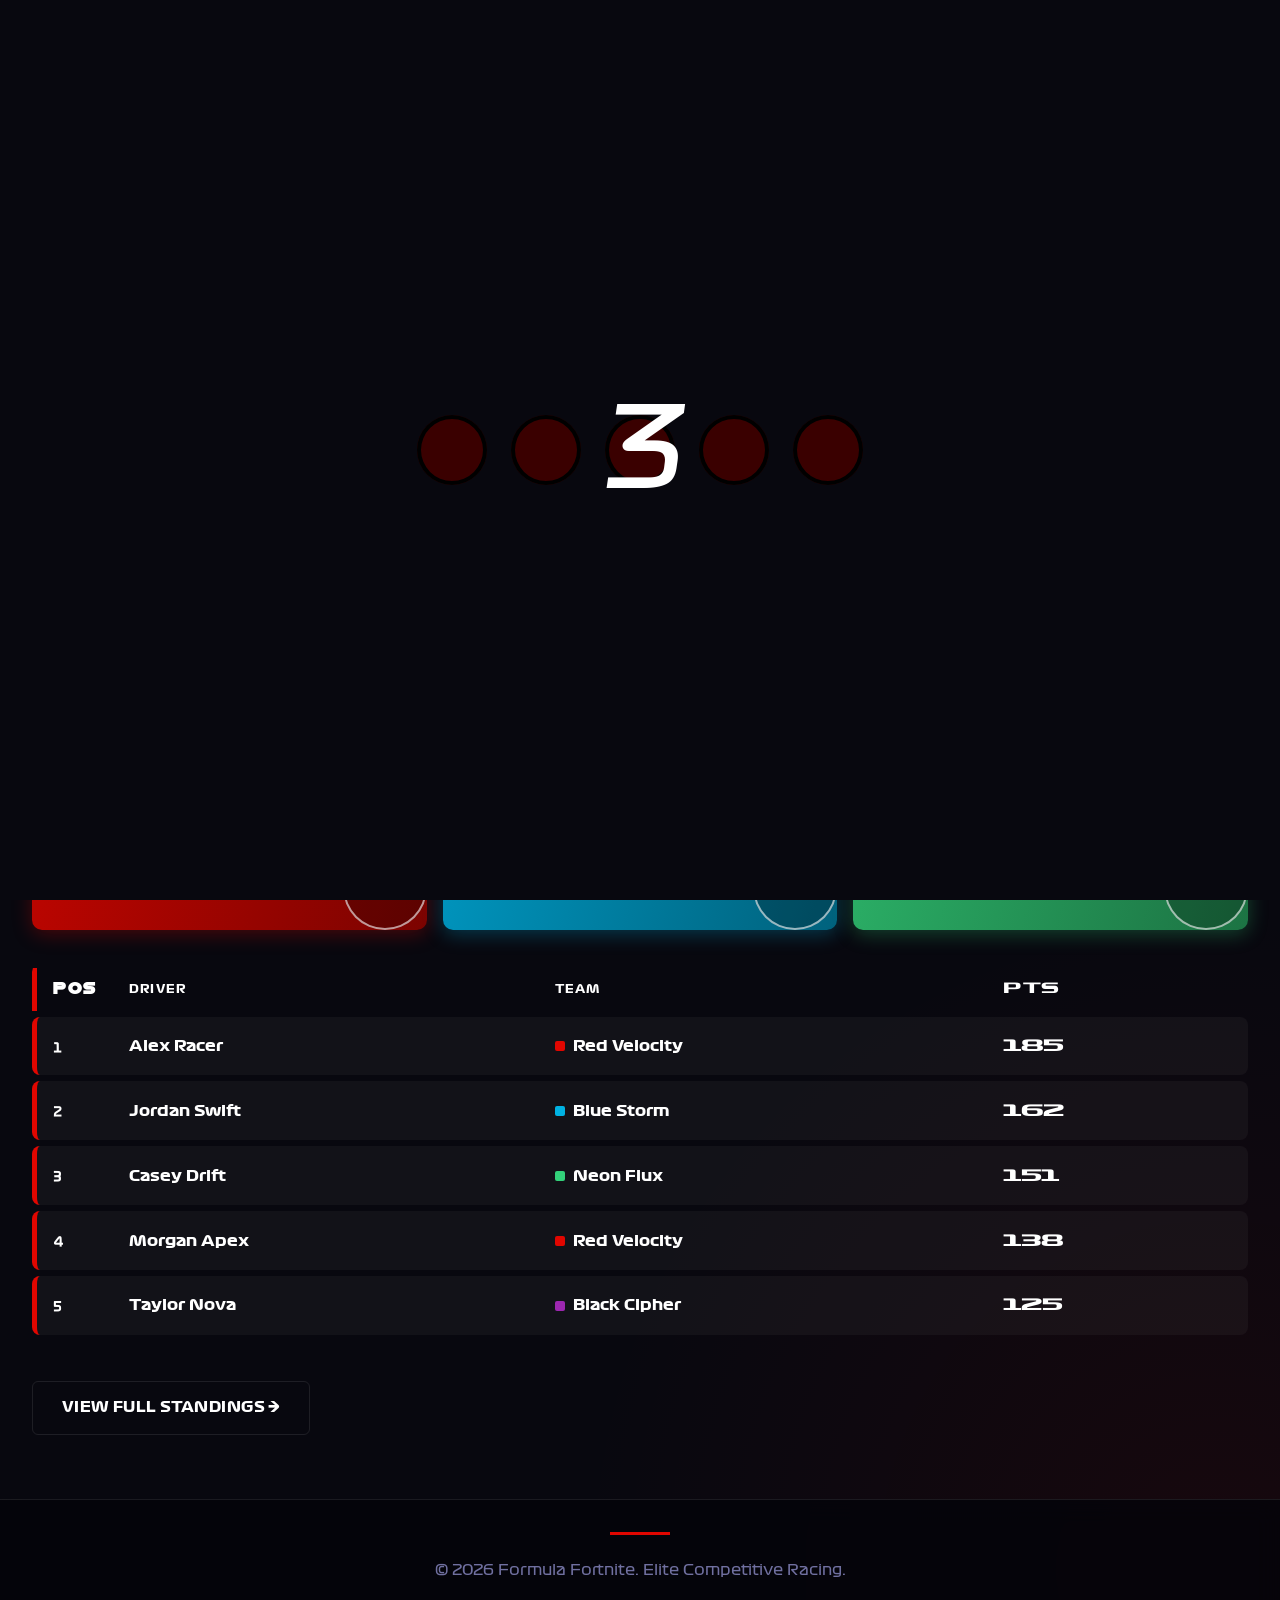
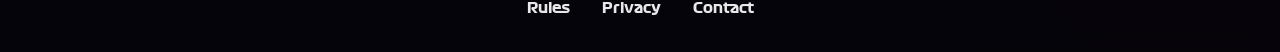
<file: index.html>
<!DOCTYPE html>
<html lang="en">
<head>
    <meta charset="UTF-8">
    <meta name="viewport" content="width=device-width, initial-scale=1.0">
    <title>Formula Fortnite - The Elite Racing League</title>
    <link rel="apple-touch-icon" href="apple-touch-icon.png">
    <link rel="icon" type="image/png" sizes="192x192" href="icon-192.png">
    <meta name="apple-mobile-web-app-capable" content="yes">
    <meta name="apple-mobile-web-app-status-bar-style" content="black-translucent">
    <meta name="apple-mobile-web-app-title" content="FF">
    <meta name="mobile-web-app-capable" content="yes">
    <!-- OneSignal Push Notifications — replace YOUR_ONESIGNAL_APP_ID -->
    <script src="https://cdn.onesignal.com/sdks/web/v16/OneSignalSDK.page.js" defer></script>
    <script>
      window.OneSignalDeferred = window.OneSignalDeferred || [];
      OneSignalDeferred.push(async function(OneSignal) {
        await OneSignal.init({ appId: "YOUR_ONESIGNAL_APP_ID", notifyButton: { enable: false } });
      });
    </script>
    <link rel="stylesheet" href="styles.css">
    <link rel="stylesheet" href="theme-futuristic.css">
    <link rel="manifest" href="manifest.json">
    <meta name="theme-color" content="#E10600">
</head>
<body>
    <nav class="navbar">
        <!-- Install prompt banner -->
        <div class="install-banner" id="installBanner" style="display:none;">
            <div class="ib-left">
                <span class="ib-icon">🏁</span>
                <div><strong>Install Formula Fortnite</strong><span>Add to your home screen</span></div>
            </div>
            <div class="ib-btns">
                <button onclick="installApp()" class="ib-yes">INSTALL</button>
                <button onclick="dismissInstall()" class="ib-no">✕</button>
            </div>
        </div>
        <!-- Notification prompt banner -->
        <div class="install-banner notif-banner" id="notifBanner" style="display:none;">
            <div class="ib-left">
                <span class="ib-icon">🔔</span>
                <div><strong>Stay in the loop</strong><span>Get race results & news alerts</span></div>
            </div>
            <div class="ib-btns">
                <button onclick="enableNotifs()" class="ib-yes">ENABLE</button>
                <button onclick="dismissNotif()" class="ib-no">✕</button>
            </div>
        </div>
        <div class="nav-container">
            <div class="nav-logo">
                <span class="logo-ff">FF</span>
                <span class="logo-text">FORMULA FORTNITE</span>
            </div>
            <ul class="nav-menu">
                <li><a href="#" class="nav-link active" data-page="home">HOME</a></li>
                <li><a href="#" class="nav-link" data-page="standings">STANDINGS</a></li>
                <li><a href="#" class="nav-link" data-page="results">RESULTS</a></li>
                <li><a href="#" class="nav-link" data-page="calendar">CALENDAR</a></li>
                <li><a href="#" class="nav-link" data-page="teams">TEAMS</a></li>
                <li><a href="#" class="nav-link" data-page="drivers">DRIVERS</a></li>
                <li><a href="#" class="nav-link" data-page="fantasy">FANTASY</a></li>
                <li><a href="#" class="nav-link" data-page="dotd">DOTD</a></li>
                <li><a href="https://discord.gg/G7KbGrRFxP" class="nav-link nav-discord" target="_blank" rel="noopener" id="discordNavLink">
                    <svg width="18" height="14" viewBox="0 0 24 18" fill="currentColor" style="vertical-align:middle;margin-right:4px"><path d="M20.317 1.492a19.825 19.825 0 00-4.885-1.515.074.074 0 00-.079.037 13.774 13.774 0 00-.607 1.246 18.301 18.301 0 00-5.487 0 12.612 12.612 0 00-.617-1.246.077.077 0 00-.079-.037A19.736 19.736 0 003.677 1.492a.07.07 0 00-.032.027C.533 6.093-.32 10.565.099 14.981a.082.082 0 00.031.056 19.9 19.9 0 005.993 3.03.078.078 0 00.084-.028 14.175 14.175 0 001.226-1.994.076.076 0 00-.041-.106 13.116 13.116 0 01-1.872-.892.077.077 0 01-.008-.128 10.2 10.2 0 00.372-.292.074.074 0 01.077-.01c3.928 1.793 8.18 1.793 12.062 0a.074.074 0 01.078.01c.12.098.246.198.373.292a.077.077 0 01-.006.127 12.299 12.299 0 01-1.873.892.077.077 0 00-.041.107c.36.698.772 1.362 1.225 1.993a.076.076 0 00.084.028 19.839 19.839 0 006.002-3.03.077.077 0 00.032-.054c.5-5.177-.838-9.674-3.549-13.662a.061.061 0 00-.031-.03z"/></svg>
                    DISCORD
                </a></li>
                <li><a href="manage.html" class="nav-link">ADMIN</a></li>
            </ul>
            <div class="nav-toggle"><span></span><span></span><span></span></div>
        </div>
    </nav>

    <div class="lights-out" id="lightsOut">
        <div class="light light-1"></div><div class="light light-2"></div><div class="light light-3"></div><div class="light light-4"></div><div class="light light-5"></div>
        <div class="countdown" id="countdown">5</div>
    </div>

    <main class="container">
        <!-- HOME -->
        <section id="home" class="page active">
            <div class="race-strip" id="raceStrip"></div>
            <div class="countdown-bar" id="countdownBar" style="display:none;">
                <span class="cb-label">NEXT RACE IN</span>
                <div class="cb-units">
                    <div class="cb-unit"><span id="cdDays">00</span><label>DAYS</label></div>
                    <div class="cb-sep">:</div>
                    <div class="cb-unit"><span id="cdHours">00</span><label>HRS</label></div>
                    <div class="cb-sep">:</div>
                    <div class="cb-unit"><span id="cdMins">00</span><label>MIN</label></div>
                    <div class="cb-sep">:</div>
                    <div class="cb-unit"><span id="cdSecs">00</span><label>SEC</label></div>
                </div>
            </div>

            <section class="home-news">
                <div class="news-hero" id="newsHero"></div>
                <div class="news-side" id="newsSide"></div>
            </section>

            <section class="season-block">
                <div class="season-divider"></div>
                <div class="season-head">
                    <h2 id="seasonHeading">SEASON</h2>
                    <select id="homeSeasonSelect"></select>
                </div>
                <div class="standings-controls">
                    <button class="tab-btn htab-btn active" data-htab="drivers">DRIVERS</button>
                    <button class="tab-btn htab-btn" data-htab="teams">TEAMS</button>
                </div>
                <div class="podium" id="podium"></div>
                <div class="table-container">
                    <table class="standings-table full">
                        <thead><tr><th class="pos">POS</th><th class="driver">DRIVER</th><th class="team">TEAM</th><th class="points">PTS</th></tr></thead>
                        <tbody id="homeStandingsBody"><tr class="loading"><td colspan="4">Loading...</td></tr></tbody>
                    </table>
                </div>
                <a href="#" class="btn btn-secondary" data-page="standings">VIEW FULL STANDINGS &rarr;</a>
            </section>
        </section>

        <!-- STANDINGS -->
        <section id="standings" class="page">
            <div class="cal-top">
                <select id="seasonSelect"></select>
            </div>
            <div class="standings-controls">
                <button class="tab-btn active" data-tab="drivers">DRIVERS</button>
                <button class="tab-btn" data-tab="teams">TEAMS</button>
            </div>
            <h1 class="cal-title" id="standingsTitle">DRIVERS' STANDINGS</h1>
            <div class="results-panel" id="standingsPanel"><div class="loading">Loading standings...</div></div>
            <div id="seasonRaces"></div>
        </section>

        <!-- RESULTS -->
        <section id="results" class="page">
            <div class="cal-top">
                <select id="resultsSeasonSelect"></select>
            </div>
            <div class="standings-controls">
                <button class="tab-btn rtab-btn active" data-rtab="races">RACES</button>
                <button class="tab-btn rtab-btn" data-rtab="drivers">DRIVERS</button>
                <button class="tab-btn rtab-btn" data-rtab="teams">TEAMS</button>
            </div>
            <h1 class="cal-title" id="resultsTitle">RACE RESULTS</h1>
            <div class="results-panel" id="resultsPanel"><div class="loading">Loading results...</div></div>
        </section>

        <!-- CALENDAR -->
        <section id="calendar" class="page">
            <div class="cal-top">
                <select id="calSeasonSelect"></select>
            </div>
            <h1 class="cal-title" id="calTitle">RACE CALENDAR</h1>
            <div class="cal-featured" id="calFeatured"></div>
            <div class="cal-grid" id="calGrid"><div class="loading">Loading calendar...</div></div>
        </section>

        <!-- TEAMS -->
        <section id="teams" class="page">
            <h1 class="cal-title" id="teamsTitle">FF TEAMS</h1>
            <p class="drivers-sub">Find the current Formula Fortnite teams for the season.</p>
            <div class="f1-teams-grid" id="teamsGrid">
                <div class="team-card loading"></div><div class="team-card loading"></div>
            </div>
            <div class="drivers-banner" data-page="drivers">
                <h2 data-page="drivers">FF DRIVERS</h2>
                <p data-page="drivers">Check out this season's line-up by following your favourite drivers on and off the track.</p>
                <span class="db-btn" data-page="drivers">Find out more &rarr;</span>
            </div>
        </section>

        <!-- DRIVERS -->
        <section id="drivers" class="page">
            <h1 class="cal-title" id="driversTitle">FF DRIVERS</h1>
            <p class="drivers-sub">Find the current Formula Fortnite drivers for the season.</p>
            <div class="f1-drivers-grid" id="driversGrid">
                <div class="driver-card loading"></div><div class="driver-card loading"></div><div class="driver-card loading"></div>
            </div>
            <div class="hof-banner" data-page="standings">
                <h2 data-page="standings">FF HALL OF FAME</h2>
                <p data-page="standings">Browse past-season champions and full standings.</p>
                <span class="hof-btn" data-page="standings">View past seasons &rarr;</span>
            </div>
        </section>
        <!-- FANTASY -->
        <section id="fantasy" class="page">
            <h1 class="cal-title">FF FANTASY</h1>
            <p class="drivers-sub">Pick your team. Score points from real race results.</p>

            <!-- Fantasy Tabs -->
            <div class="fantasy-tabs">
                <button class="fantasy-tab-btn active" onclick="switchFantasyTab('team')" id="ftab-team">MY TEAM</button>
                <button class="fantasy-tab-btn" onclick="switchFantasyTab('predictions')" id="ftab-predictions">🔮 PREDICTIONS</button>
            </div>

            <!-- Team Tab -->
            <div id="fantasyTabTeam">

            <!-- Join / My Team -->
            <div id="fantasyJoin" class="fantasy-join hidden">
                <div class="fj-card">
                    <h2>JOIN FANTASY</h2>
                    <p>Enter a username to create your team. You'll use this to manage your picks.</p>
                    <input type="text" id="fjUsername" placeholder="Your username" maxlength="24" />
                    <button class="btn btn-primary" onclick="fantasyJoin()" style="width:100%;margin-top:0;">JOIN</button>
                </div>
            </div>

            <!-- My Team -->
            <div id="fantasyMyTeam" class="hidden">
                <div class="fantasy-header">
                    <div>
                        <h2 id="fantasyWelcome">MY TEAM</h2>
                        <p class="drivers-sub" id="fantasySubtitle" style="margin:0;"></p>
                    </div>
                    <button class="tab-btn" onclick="fantasyLogout()">CHANGE USER</button>
                </div>
                <div class="fantasy-team-picker" id="fantasyPicker">
                    <div class="ftp-section">
                        <h3>DRIVERS <span id="driverPickCount">(0/3)</span></h3>
                        <p class="ftp-hint">Pick 3 drivers</p>
                        <div class="ftp-grid" id="driverPickGrid"></div>
                    </div>
                    <div class="ftp-section">
                        <h3>CONSTRUCTOR</h3>
                        <p class="ftp-hint">Pick 1 team</p>
                        <div class="ftp-grid" id="constructorPickGrid"></div>
                    </div>
                    <button class="btn btn-primary" id="fantasySubmitBtn" onclick="fantasySubmit()" style="margin-top:1rem;">SAVE TEAM</button>
                </div>
                <div class="fantasy-my-picks" id="fantasyMyPicks" style="margin-top:2rem;"></div>
            </div>

            <!-- Leaderboard -->
            <div class="fantasy-leaderboard" style="margin-top:2.5rem;">
                <h2>LEADERBOARD</h2>
                <div class="results-panel" id="fantasyLeaderboard">
                    <p style="padding:1.5rem;color:var(--f1-muted);">No teams yet. Be the first to join!</p>
                </div>
            </div>

            </div><!-- end #fantasyTabTeam -->

            <!-- Predictions Tab -->
            <div id="fantasyTabPredictions" class="hidden">
                <div id="predictionsContent"></div>
            </div>

        </section>

        <!-- DRIVER OF THE DAY -->
        <section id="dotd" class="page">
            <h1 class="cal-title">DRIVER OF THE DAY</h1>
            <p class="drivers-sub">Vote for the standout performer from each race.</p>
            <div id="dotdContent"><p style="padding:2rem;color:var(--f1-muted);text-align:center;">Loading races...</p></div>
        </section>

    </main>

    <div id="modal" class="modal hidden">
        <div class="modal-inner">
            <button id="modalClose" class="modal-close">&times;</button>
            <div id="modalContent"></div>
        </div>
    </div>

    <footer class="footer">
        <div class="footer-content">
            <p>&copy; 2026 Formula Fortnite. Elite Competitive Racing.</p>
            <div class="footer-links"><a href="#">Rules</a><a href="#">Privacy</a><a href="#">Contact</a></div>
        </div>
    </footer>

    <!-- iOS install banner (bottom) -->
    <div id="iosInstallBanner" style="display:none;position:fixed;bottom:0;left:0;right:0;z-index:9999;background:#1F1F27;border-top:2px solid var(--f1-red);padding:1rem 1.5rem;display:none;align-items:center;justify-content:space-between;gap:1rem;">
        <div style="display:flex;align-items:center;gap:0.8rem;">
            <span style="font-size:1.5rem;">🏁</span>
            <div>
                <div style="color:#fff;font-weight:700;font-size:0.9rem;font-family:'Barlow Condensed',sans-serif;">INSTALL FORMULA FORTNITE</div>
                <div style="color:#999;font-size:0.8rem;">Tap <strong style="color:#fff;">Share</strong> ⬆️ then <strong style="color:#fff;">"Add to Home Screen"</strong></div>
            </div>
        </div>
        <button onclick="dismissIosInstall()" style="background:transparent;color:#999;border:1px solid #444;padding:0.5rem 0.8rem;border-radius:6px;cursor:pointer;font-size:1rem;min-width:44px;min-height:44px;">✕</button>
    </div>
    <script src="app.js"></script>
</body>
</html>
</file>
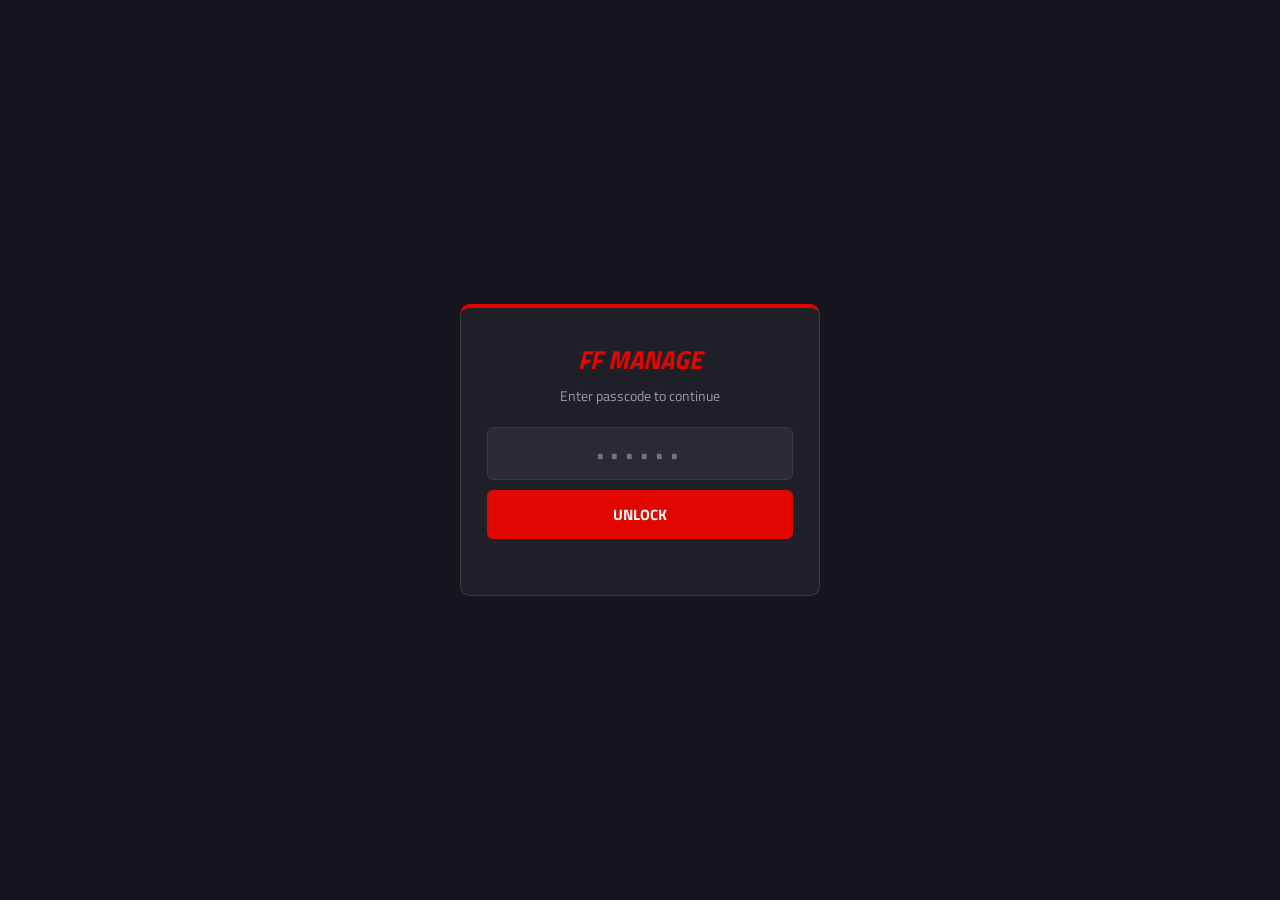
<file: manage.html>
<!DOCTYPE html>
<html lang="en">
<head>
<meta charset="UTF-8">
<meta name="viewport" content="width=device-width, initial-scale=1.0">
<title>FF Manage</title>
<link href="https://fonts.googleapis.com/css2?family=Titillium+Web:ital,wght@0,400;0,600;0,700;0,900;1,900&display=swap" rel="stylesheet">
<style>
  :root{--red:#E10600;--red2:#B10500;--dark:#15151E;--surface:#1F1F27;--surface2:#2A2A35;--line:#38383F;--text:#E8E8EA;--muted:#9C9CA5;}
  *{margin:0;padding:0;box-sizing:border-box;}
  body{background:var(--dark);color:var(--text);font-family:'Titillium Web',sans-serif;padding:16px;max-width:720px;margin:0 auto;}
  h1{color:var(--red);font-size:1.6rem;font-style:italic;font-weight:900;text-transform:uppercase;margin-bottom:4px;}
  h2{color:#fff;font-size:1.1rem;font-weight:900;text-transform:uppercase;margin:0 0 12px;}
  .sub{color:var(--muted);font-size:.85rem;margin-bottom:8px;}
  .tabs{display:flex;gap:6px;margin:20px 0;flex-wrap:wrap;}
  .tab{flex:1;min-width:70px;padding:11px 8px;background:var(--surface);border:1px solid var(--line);color:var(--text);border-radius:6px;cursor:pointer;font-weight:700;font-size:.82rem;font-family:inherit;text-transform:uppercase;}
  .tab.active{background:var(--red);color:#fff;border-color:var(--red);}
  .panel{display:none;} .panel.active{display:block;}
  input,select,textarea{width:100%;padding:11px;margin-bottom:10px;background:var(--surface2);border:1px solid var(--line);color:#fff;border-radius:6px;font-size:.95rem;font-family:inherit;}
  textarea{min-height:90px;resize:vertical;}
  input:focus,select:focus,textarea:focus{outline:none;border-color:var(--red);}
  .row{display:flex;gap:8px;} .row input,.row select{flex:1;}
  button.add{width:100%;padding:13px;background:var(--red);color:#fff;border:none;border-radius:6px;font-weight:700;font-size:.95rem;cursor:pointer;font-family:inherit;text-transform:uppercase;}
  button.add:hover{background:var(--red2);}
  .item{background:var(--surface);border:1px solid var(--line);border-left:4px solid var(--red);border-radius:6px;padding:12px;margin-bottom:8px;}
  .item .top{display:flex;justify-content:space-between;align-items:flex-start;gap:10px;}
  .item .info{flex:1;min-width:0;}
  .item .name{font-weight:700;color:#fff;}
  .item .meta{font-size:.82rem;color:var(--muted);}
  .item .stats{font-size:.78rem;color:var(--muted);margin-top:2px;}
  .avatar{width:38px;height:38px;border-radius:50%;object-fit:cover;border:2px solid var(--red);margin-right:10px;flex-shrink:0;background:var(--surface2);}
  .btns{display:flex;gap:6px;flex-shrink:0;}
  .edit,.del,.save,.cancel{padding:7px 11px;border-radius:6px;cursor:pointer;font-size:.8rem;border:1px solid;background:transparent;font-family:inherit;font-weight:700;}
  .edit{border-color:var(--red);color:var(--red);} .edit:hover{background:var(--red);color:#fff;}
  .del{border-color:#ff5b5b;color:#ff5b5b;} .del:hover{background:#ff5b5b;color:#fff;}
  .save{border-color:#00b34a;color:#00b34a;} .save:hover{background:#00b34a;color:#fff;}
  .cancel{border-color:#888;color:#888;}
  .grid2{display:grid;grid-template-columns:1fr 1fr;gap:8px;}
  .grid2 label{font-size:.72rem;color:var(--muted);display:block;margin-bottom:3px;}
  .grid2 input{margin-bottom:4px;}
  .empty{color:var(--muted);text-align:center;padding:20px;}
  .card{background:var(--surface);border:1px solid var(--line);border-radius:8px;padding:16px;margin-bottom:16px;}
  #toast{position:fixed;bottom:16px;left:16px;right:16px;max-width:688px;margin:0 auto;padding:13px;border-radius:6px;font-weight:700;text-align:center;display:none;z-index:10;}
  #toast.ok{background:#00913c;color:#fff;display:block;} #toast.err{background:#c31200;color:#fff;display:block;}
  #setup{background:#2a1400;border:1px solid var(--red);border-radius:8px;padding:14px;margin-bottom:16px;font-size:.85rem;line-height:1.5;}
  #setup code{background:#000;padding:2px 5px;border-radius:3px;color:var(--red);}
  .results-builder{background:var(--surface2);border-radius:6px;padding:10px;margin-top:8px;}
  .rb-head{display:flex;justify-content:space-between;align-items:center;margin-bottom:8px;}
  .rb-rows{display:flex;flex-direction:column;gap:8px;}
  .rb-row{display:flex;align-items:center;gap:6px;flex-wrap:wrap;}
  .rb-driver{flex:1;min-width:140px;}
  .rb-pos,.rb-pts{width:70px!important;margin-bottom:0!important;}
  .rb-row .del{flex-shrink:0;padding:7px 10px!important;}
  .hub{display:grid;grid-template-columns:repeat(2,1fr);gap:12px;margin-top:8px;}
  .hub-card{background:var(--surface);border:1px solid var(--line);border-top:3px solid var(--red);border-radius:10px;padding:22px 16px;color:#fff;font-family:inherit;font-weight:700;font-size:1rem;text-transform:uppercase;letter-spacing:.03em;cursor:pointer;display:flex;flex-direction:column;align-items:center;gap:8px;transition:all .2s;}
  .hub-card:hover{border-color:var(--red);transform:translateY(-2px);}
  .hub-ico{font-size:1.8rem;}
  .backbtn{background:transparent;border:1px solid var(--line);color:var(--muted);font-family:inherit;font-weight:700;font-size:.85rem;padding:8px 14px;border-radius:6px;cursor:pointer;margin-bottom:16px;}
  .backbtn:hover{border-color:var(--red);color:#fff;}
  #lock{position:fixed;inset:0;background:var(--dark);display:flex;flex-direction:column;justify-content:center;align-items:center;z-index:50;padding:20px;}
  #lock .box{background:var(--surface);border:1px solid var(--line);border-top:4px solid var(--red);border-radius:10px;padding:32px 26px;width:100%;max-width:360px;text-align:center;}
  #lock h1{margin-bottom:6px;}
  #lock p{color:var(--muted);font-size:.9rem;margin-bottom:20px;}
  #lock input{text-align:center;letter-spacing:.3em;font-size:1.2rem;font-weight:700;}
  #lockErr{color:#ff5b5b;font-size:.85rem;margin-top:10px;min-height:1em;}
</style>
</head>
<body>

  <div id="lock">
    <div class="box">
      <h1>FF Manage</h1>
      <p>Enter passcode to continue</p>
      <input id="pass" type="password" placeholder="••••••" autocomplete="off" inputmode="numeric" />
      <button class="add" onclick="tryUnlock()">UNLOCK</button>
      <div id="lockErr"></div>
    </div>
  </div>

  <h1>FF Manage</h1>
  <p class="sub">Manage everything: drivers, teams, races, news.</p>

  <div id="setup">
    <strong>Setup:</strong> fill in <code>BIN_ID</code> and <code>MASTER_KEY</code> near the top of the script.
  </div>

  <div id="app" class="hidden">
    <div id="adminHub" class="hub">
      <button class="hub-card" onclick="showSection('drivers')"><span class="hub-ico">🏁</span>Drivers</button>
      <button class="hub-card" onclick="showSection('teams')"><span class="hub-ico">👥</span>Teams</button>
      <button class="hub-card" onclick="showSection('races')"><span class="hub-ico">🏎️</span>Races</button>
      <button class="hub-card" onclick="showSection('news')"><span class="hub-ico">📰</span>News</button>
      <button class="hub-card" onclick="showSection('seasons')"><span class="hub-ico">📅</span>Seasons</button>
    </div>

    <!-- DRIVERS -->
    <div class="panel" id="driversPanel">
      <button class="backbtn" onclick="backToHub()">&larr; Admin home</button>
      <div class="card">
        <h2>Add Driver</h2>
        <input id="dName" placeholder="Driver name" />
        <input id="dTeam" placeholder="Team name" />
        <input id="dNat" placeholder="Nationality code (e.g. GBR)" maxlength="3" />
        <input id="dNumber" type="number" placeholder="Car number (optional)" />
        <input id="dPhoto" placeholder="Photo URL (optional)" />
        <p class="sub" style="margin-bottom:6px;">Points, wins, poles and races are calculated automatically from race results.</p>
        <button class="add" onclick="addDriver()">ADD DRIVER</button>
      </div>
      <div id="driversList"><p class="empty">Loading...</p></div>
    </div>

    <!-- TEAMS -->
    <div class="panel" id="teamsPanel">
      <button class="backbtn" onclick="backToHub()">&larr; Admin home</button>
      <div class="card">
        <h2>Add Team</h2>
        <input id="tName" placeholder="Team name" />
        <input id="tPoints" type="number" placeholder="Points" value="0" />
        <input id="tDrivers" placeholder="Drivers (comma separated)" />
        <input id="tLogo" placeholder="Logo URL (optional)" />
        <input id="tCar" placeholder="Car image URL (optional)" />
        <label style="font-size:.75rem;color:var(--muted);display:block;margin-bottom:4px;">Team colour</label>
        <input id="tColor" type="color" value="#E10600" style="height:44px;padding:4px;" />
        <button class="add" onclick="addTeam()">ADD TEAM</button>
      </div>
      <div id="teamsList"><p class="empty">Loading...</p></div>
    </div>

    <!-- RACES -->
    <div class="panel" id="racesPanel">
      <button class="backbtn" onclick="backToHub()">&larr; Admin home</button>
      <div class="card">
        <h2>Add Race</h2>
        <input id="rName" placeholder="Race name" />
        <input id="rTrack" placeholder="Track name" />
        <input id="rDate" type="date" />
        <input id="rImage" placeholder="Image URL (optional)" />
        <div class="row">
          <select id="rFormat"><option value="Sprint">Sprint</option><option value="Classic">Classic</option><option value="Championship">Championship</option><option value="Endurance">Endurance</option></select>
          <input id="rLaps" type="number" placeholder="Laps" value="50" />
        </div>
        <select id="rStatus"><option value="upcoming">Upcoming</option><option value="completed">Completed</option></select>
        <button class="add" onclick="addRace()">ADD RACE</button>
      </div>
      <div id="racesList"><p class="empty">Loading...</p></div>
    </div>

    <!-- NEWS -->
    <div class="panel" id="newsPanel">
      <button class="backbtn" onclick="backToHub()">&larr; Admin home</button>
      <div class="card">
        <h2>Add News</h2>
        <input id="nTitle" placeholder="Headline" />
        <input id="nDate" type="date" />
        <input id="nImage" placeholder="Image URL (optional)" />
        <textarea id="nBody" placeholder="Story text..."></textarea>
        <button class="add" onclick="addNews()">ADD NEWS</button>
      </div>
      <div id="newsList"><p class="empty">Loading...</p></div>
    </div>

    <!-- SEASONS -->
    <div class="panel" id="seasonsPanel">
      <button class="backbtn" onclick="backToHub()">&larr; Admin home</button>
      <div class="card">
        <h2>Current Season</h2>
        <p class="sub" style="margin-bottom:10px;">This label shows on the site's season dropdown.</p>
        <input id="seasonName" placeholder="e.g. 2026" />
        <button class="add" onclick="saveSeasonName()">SAVE SEASON NAME</button>
      </div>
      <div class="card">
        <h2>Points System</h2>
        <p class="sub" style="margin-bottom:10px;">Points awarded per position. Comma separated, 1st place first.</p>
        <input id="pointsSystem" placeholder="e.g. 25, 18, 15, 12, 10, 8, 6, 4, 2, 1" />
        <p class="sub" style="margin-bottom:10px;">Preview:</p>
        <div id="pointsPreview" style="font-size:.85rem;color:var(--muted);margin-bottom:10px;"></div>
        <button class="add" onclick="savePointsSystem()">SAVE POINTS SYSTEM</button>
      </div>
      <div class="card">
        <h2>Archive Season</h2>
        <p class="sub" style="margin-bottom:10px;">Saves a frozen snapshot of current drivers, teams & races under a season name. Nothing is deleted.</p>
        <input id="archiveName" placeholder="Season to save as, e.g. 2025" />
        <button class="add" onclick="archiveSeason()">ARCHIVE CURRENT SEASON</button>
      </div>
      <div class="card">
        <h2>Initialise Bin</h2>
        <p class="sub" style="margin-bottom:10px;">First time setup — writes the correct empty structure to your JSONBin. Safe to run on an empty or broken bin. Won't delete existing data if bin already has drivers/teams.</p>
        <button class="add" style="background:#333;" onclick="initialiseBin()">INITIALISE BIN</button>
      </div>
        <p class="sub" style="margin-bottom:10px;">Archive first! These reset the live season.</p>
        <button class="add" style="background:#8a5a00;margin-bottom:10px;" onclick="resetPoints()">RESET ALL DRIVER STATS TO 0</button>
        <button class="add" style="background:#8a0000;" onclick="clearRaces()">CLEAR ALL RACES</button>
      </div>
      <h2 style="margin-top:20px;">Archived Seasons</h2>
      <div id="seasonsList"><p class="empty">Loading...</p></div>
    </div>

    <!-- PAST SEASON EDITOR -->
    <div class="panel" id="archiveEditPanel">
      <button class="backbtn" onclick="closeArchiveEdit()">&larr; Back to Seasons</button>
      <h1 id="archiveEditTitle" style="margin-bottom:4px;"></h1>
      <p class="sub" id="archiveEditSub" style="margin-bottom:12px;"></p>
      <div class="tabs" id="archiveEditTabs">
        <button class="tab active" onclick="switchArchiveTab('drivers')">🏁 Drivers</button>
        <button class="tab" onclick="switchArchiveTab('teams')">👥 Teams</button>
        <button class="tab" onclick="switchArchiveTab('races')">🏎️ Races</button>
      </div>
      <!-- Drivers sub-panel -->
      <div id="aep-drivers" class="aep-tab">
        <div class="card">
          <h2>Add Driver</h2>
          <input id="aep_dName" placeholder="Driver name" />
          <input id="aep_dTeam" placeholder="Team name" />
          <input id="aep_dNat" placeholder="Nationality (e.g. GBR)" maxlength="3" />
          <input id="aep_dNumber" type="number" placeholder="Number (optional)" />
          <div class="grid2">
            <div><label>Points</label><input id="aep_dPts" type="number" value="0" /></div>
            <div><label>Wins</label><input id="aep_dWins" type="number" value="0" /></div>
            <div><label>Poles</label><input id="aep_dPoles" type="number" value="0" /></div>
            <div><label>Races</label><input id="aep_dRaces" type="number" value="0" /></div>
          </div>
          <input id="aep_dPhoto" placeholder="Photo URL (optional)" />
          <button class="add" onclick="aepAddDriver()">ADD DRIVER</button>
        </div>
        <div id="aep-driversList"></div>
      </div>
      <!-- Teams sub-panel -->
      <div id="aep-teams" class="aep-tab" style="display:none;">
        <div class="card">
          <h2>Add Team</h2>
          <input id="aep_tName" placeholder="Team name" />
          <input id="aep_tDrivers" placeholder="Drivers (comma separated)" />
          <input id="aep_tPts" type="number" placeholder="Points" value="0" />
          <label style="font-size:.75rem;color:var(--muted);display:block;margin-bottom:4px;">Team colour</label>
          <input id="aep_tColor" type="color" value="#E10600" style="height:44px;padding:4px;" />
          <button class="add" onclick="aepAddTeam()">ADD TEAM</button>
        </div>
        <div id="aep-teamsList"></div>
      </div>
      <!-- Races sub-panel -->
      <div id="aep-races" class="aep-tab" style="display:none;">
        <div class="card">
          <h2>Add Race</h2>
          <input id="aep_rName" placeholder="Race name" />
          <input id="aep_rTrack" placeholder="Track" />
          <input id="aep_rDate" type="date" />
          <div class="row">
            <select id="aep_rFormat"><option>Sprint</option><option>Classic</option><option>Championship</option><option>Endurance</option></select>
            <input id="aep_rLaps" type="number" placeholder="Laps" value="50" />
          </div>
          <button class="add" onclick="aepAddRace()">ADD RACE</button>
        </div>
        <div id="aep-racesList"></div>
      </div>
    </div>

  </div>

  <div id="toast"></div>

<script>
/* ============================================================
   FILL THESE IN
   ============================================================ */
const BIN_ID = "6a710bbdf5f4af5e29e6f916";
const MASTER_KEY = "$2a$10$bHb8I.kdqaJKAUK/D6Ta2.z4U8kN.7gNKNFv2NDGDXQ5lDG21LS6a";
const PASSCODE = "280511";
/* ============================================================ */

const API = "https://api.jsonbin.io/v3/b/" + BIN_ID;
let data = { seasonName: '2026', drivers: [], teams: [], races: [], news: [], archive: {} };
let editingId = null;
const configured = BIN_ID !== "YOUR_BIN_ID" && MASTER_KEY !== "YOUR_MASTER_KEY";

/* ---------- LOCK ---------- */
function tryUnlock(){
  const v = document.getElementById('pass').value.trim();
  if(v === PASSCODE){ try{ sessionStorage.setItem('ff_unlocked','1'); }catch(e){} unlock(); }
  else { document.getElementById('lockErr').textContent='Wrong passcode'; document.getElementById('pass').value=''; }
}
function unlock(){
  document.getElementById('lock').style.display='none';
  if(configured){ document.getElementById('setup').classList.add('hidden'); document.getElementById('app').classList.remove('hidden'); loadData(); }
}
document.getElementById('pass').addEventListener('keydown', e=>{ if(e.key==='Enter') tryUnlock(); });
try{ if(sessionStorage.getItem('ff_unlocked')==='1') unlock(); }catch(e){}

/* ---------- HELPERS ---------- */
function toast(msg,ok=true){ const el=document.getElementById('toast'); el.textContent=msg; el.className=ok?'ok':'err'; setTimeout(()=>{el.style.display='none';el.className='';},2600); }
function val(id){ return document.getElementById(id).value; }
function num(id){ return parseInt(document.getElementById(id).value)||0; }
function uid(){ return Date.now().toString(36)+Math.random().toString(36).slice(2,6); }
function esc(s){ return (s||'').replace(/"/g,'&quot;'); }

function showSection(name){
  document.getElementById('adminHub').style.display='none';
  document.querySelectorAll('.panel').forEach(p=>p.classList.remove('active'));
  const panel=document.getElementById(name+'Panel');
  if(panel) panel.classList.add('active');
  editingId=null;
  if(name==='drivers') renderDrivers();
  else if(name==='teams') renderTeams();
  else if(name==='races') renderRaces();
  else if(name==='news') renderNews();
  else if(name==='seasons') renderSeasons();
  window.scrollTo(0,0);
}
function backToHub(){
  document.querySelectorAll('.panel').forEach(p=>p.classList.remove('active'));
  document.getElementById('adminHub').style.display='grid';
  window.scrollTo(0,0);
}

async function loadData(){
  try{
    const res=await fetch(API+"/latest",{headers:{"X-Master-Key":MASTER_KEY}});
    if(!res.ok) throw new Error("HTTP "+res.status);
    const json=await res.json(); const r=json.record||{};
    data={ seasonName:r.seasonName||'2026', pointsSystem:r.pointsSystem||'25,18,15,12,10,8,6,4,2,1', drivers:Array.isArray(r.drivers)?r.drivers:[], teams:Array.isArray(r.teams)?r.teams:[], races:Array.isArray(r.races)?r.races:[], news:Array.isArray(r.news)?r.news:[], archive:(r.archive&&typeof r.archive==='object')?r.archive:{} };
    renderDrivers(); renderTeams(); renderRaces(); renderNews(); renderSeasons();
  }catch(e){ document.getElementById('driversList').innerHTML='<p class="empty">Error: '+e.message+'</p>'; toast('Load failed: '+e.message,false); }
}
async function save(){
  const res=await fetch(API,{method:"PUT",headers:{"Content-Type":"application/json","X-Master-Key":MASTER_KEY},body:JSON.stringify(data)});
  if(!res.ok) throw new Error("HTTP "+res.status);
}

/* ---------- DRIVERS ---------- */
async function addDriver(){
  const name=val('dName').trim(); if(!name){toast('Enter a driver name',false);return;}
  data.drivers.push({id:uid(),name,team:val('dTeam').trim(),nationality:val('dNat').trim().toUpperCase(),number:val('dNumber').trim(),photo:val('dPhoto').trim(),points:0,wins:0,poles:0,races:0});
  try{ await save(); ['dName','dTeam','dNat','dNumber','dPhoto'].forEach(i=>document.getElementById(i).value=''); toast('Driver added'); renderDrivers(); }
  catch(e){ data.drivers.pop(); toast('Error: '+e.message,false); }
}
async function saveDriverEdit(id){
  const d=data.drivers.find(x=>x.id===id); if(!d)return;
  d.name=document.getElementById('e_name_'+id).value.trim();
  d.team=document.getElementById('e_team_'+id).value.trim();
  d.photo=document.getElementById('e_photo_'+id).value.trim();
  d.nationality=document.getElementById('e_nat_'+id).value.trim().toUpperCase();
  d.number=document.getElementById('e_number_'+id).value.trim();
  try{ await save(); editingId=null; toast('Saved'); renderDrivers(); }catch(e){ toast('Error: '+e.message,false); }
}
async function delDriver(id){
  if(!confirm('Delete this driver?'))return;
  const b=data.drivers.slice(); data.drivers=data.drivers.filter(x=>x.id!==id);
  try{ await save(); toast('Deleted'); renderDrivers(); }catch(e){ data.drivers=b; toast('Error: '+e.message,false); }
}
function renderDrivers(){
  const list=document.getElementById('driversList');
  if(!data.drivers.length){ list.innerHTML='<p class="empty">No drivers yet.</p>'; return; }
  const sorted=data.drivers.slice().sort((a,b)=>(b.points||0)-(a.points||0));
  list.innerHTML=sorted.map(d=>{
    if(editingId===d.id){
      return '<div class="item"><div style="border:none;margin:0;padding:0">'
        +'<input id="e_name_'+d.id+'" value="'+esc(d.name)+'" placeholder="Name"/>'
        +'<input id="e_team_'+d.id+'" value="'+esc(d.team)+'" placeholder="Team"/>'
        +'<input id="e_nat_'+d.id+'" value="'+esc(d.nationality)+'" placeholder="Nationality code (e.g. GBR)" maxlength="3"/>'
        +'<input id="e_number_'+d.id+'" value="'+esc(d.number)+'" placeholder="Car number" type="number"/>'
        +'<input id="e_photo_'+d.id+'" value="'+esc(d.photo)+'" placeholder="Photo URL"/>'
        +'<p style="font-size:.75rem;color:var(--muted);margin-bottom:8px;">Points, wins, poles and races are auto-calculated from race results.</p>'
        +'<div class="btns" style="margin-top:8px"><button class="save" onclick="saveDriverEdit(\''+d.id+'\')">Save</button>'
        +'<button class="cancel" onclick="editingId=null;renderDrivers()">Cancel</button></div></div></div>';
    }
    const av=d.photo?'<img class="avatar" src="'+esc(d.photo)+'" onerror="this.style.display=\'none\'"/>':'';
    return '<div class="item"><div class="top">'+av+'<div class="info">'
      +'<div class="name">'+(d.name||'-')+'</div><div class="meta">'+(d.team||'No team')+(d.nationality?' &middot; '+d.nationality:'')+'</div>'
      +'<div class="stats">'+(d.points||0)+' pts &middot; '+(d.wins||0)+'W &middot; '+(d.poles||0)+' poles &middot; '+(d.races||0)+' races</div></div>'
      +'<div class="btns"><button class="edit" onclick="editingId=\''+d.id+'\';renderDrivers()">Edit</button>'
      +'<button class="del" onclick="delDriver(\''+d.id+'\')">Del</button></div></div></div>';
  }).join('');
}

/* ---------- TEAMS ---------- */
async function addTeam(){
  const name=val('tName').trim(); if(!name){toast('Enter a team name',false);return;}
  data.teams.push({id:uid(),name,points:num('tPoints'),color:val('tColor'),logo:val('tLogo').trim(),car:val('tCar').trim(),drivers:val('tDrivers').split(',').map(s=>s.trim()).filter(Boolean)});
  try{ await save(); document.getElementById('tName').value=''; document.getElementById('tDrivers').value=''; document.getElementById('tPoints').value='0'; document.getElementById('tColor').value='#E10600'; document.getElementById('tLogo').value=''; document.getElementById('tCar').value=''; toast('Team added'); renderTeams(); }
  catch(e){ data.teams.pop(); toast('Error: '+e.message,false); }
}
async function saveTeamEdit(id){
  const t=data.teams.find(x=>x.id===id); if(!t)return;
  t.name=document.getElementById('e_tname_'+id).value.trim(); t.points=parseInt(document.getElementById('e_tpoints_'+id).value)||0;
  t.color=document.getElementById('e_tcolor_'+id).value;
  t.logo=document.getElementById('e_tlogo_'+id).value.trim();
  t.car=document.getElementById('e_tcar_'+id).value.trim();
  t.drivers=document.getElementById('e_tdrivers_'+id).value.split(',').map(s=>s.trim()).filter(Boolean);
  try{ await save(); editingId=null; toast('Saved'); renderTeams(); }catch(e){ toast('Error: '+e.message,false); }
}
async function delTeam(id){
  if(!confirm('Delete this team?'))return;
  const b=data.teams.slice(); data.teams=data.teams.filter(x=>x.id!==id);
  try{ await save(); toast('Deleted'); renderTeams(); }catch(e){ data.teams=b; toast('Error: '+e.message,false); }
}
function renderTeams(){
  const list=document.getElementById('teamsList');
  if(!data.teams.length){ list.innerHTML='<p class="empty">No teams yet.</p>'; return; }
  const sorted=data.teams.slice().sort((a,b)=>(b.points||0)-(a.points||0));
  list.innerHTML=sorted.map(t=>{
    if(editingId===t.id){
      return '<div class="item"><div style="border:none;margin:0;padding:0">'
        +'<input id="e_tname_'+t.id+'" value="'+esc(t.name)+'" placeholder="Team name"/>'
        +'<input id="e_tpoints_'+t.id+'" type="number" value="'+(t.points||0)+'" placeholder="Points"/>'
        +'<input id="e_tdrivers_'+t.id+'" value="'+esc((t.drivers||[]).join(', '))+'" placeholder="Drivers (comma separated)"/>'
        +'<input id="e_tlogo_'+t.id+'" value="'+esc(t.logo)+'" placeholder="Logo URL (optional)"/>'
        +'<input id="e_tcar_'+t.id+'" value="'+esc(t.car)+'" placeholder="Car image URL (optional)"/>'
        +'<label style="font-size:.72rem;color:var(--muted);display:block;margin-bottom:3px;">Team colour</label>'
        +'<input id="e_tcolor_'+t.id+'" type="color" value="'+(t.color||'#E10600')+'" style="height:44px;padding:4px;"/>'
        +'<div class="btns" style="margin-top:8px"><button class="save" onclick="saveTeamEdit(\''+t.id+'\')">Save</button>'
        +'<button class="cancel" onclick="editingId=null;renderTeams()">Cancel</button></div></div></div>';
    }
    return '<div class="item"><div class="top"><div class="info">'
      +'<div class="name"><span style="display:inline-block;width:10px;height:10px;border-radius:2px;margin-right:7px;background:'+(t.color||'#E10600')+'"></span>'+(t.name||'-')+'</div><div class="meta">'+(t.points||0)+' pts</div>'
      +'<div class="stats">'+((t.drivers&&t.drivers.length)?t.drivers.join(', '):'No drivers')+'</div></div>'
      +'<div class="btns"><button class="edit" onclick="editingId=\''+t.id+'\';renderTeams()">Edit</button>'
      +'<button class="del" onclick="delTeam(\''+t.id+'\')">Del</button></div></div></div>';
  }).join('');
}

/* ---------- RACES ---------- */
function resultsToText(results){ return (results||[]).map(r=>r.driver+', '+r.pos+', '+r.pts).join('\n'); }
function textToResults(text){
  return (text||'').split('\n').map(line=>{
    const p=line.split(','); if(!p[0]||!p[0].trim())return null;
    return { driver:p[0].trim(), pos:parseInt(p[1])||0, pts:parseInt(p[2])||0 };
  }).filter(Boolean);
}
async function addRace(){
  const name=val('rName').trim(); if(!name){toast('Enter a race name',false);return;}
  data.races.push({id:uid(),name,track:val('rTrack').trim(),date:val('rDate'),image:val('rImage').trim(),format:val('rFormat'),laps:num('rLaps'),status:val('rStatus'),results:[]});
  try{ await save(); ['rName','rTrack','rDate','rImage'].forEach(i=>document.getElementById(i).value=''); document.getElementById('rLaps').value='50'; toast('Race added'); renderRaces(); }
  catch(e){ data.races.pop(); toast('Error: '+e.message,false); }
}
function recalcDriverStats(){
  // Wipe and rebuild all driver stats from race results
  data.drivers.forEach(d => {
    d.points = 0; d.wins = 0; d.races = 0; d.poles = 0;
  });
  data.races.forEach(r => {
    // Race results
    (r.results || []).forEach(res => {
      const d = data.drivers.find(x => x.name === res.driver);
      if (!d) return;
      if (!res.dnf) {
        d.points += (res.pts || 0);
        if (res.pos === 1) d.wins++;
      }
      d.races++;
    });
    // Qualifying — pole positions
    (r.qualifying || []).forEach(q => {
      const d = data.drivers.find(x => x.name === q.driver);
      if (d && q.pos === 1) d.poles++;
    });
    // Pole position bonus point (+1 pt; also counts as a pole if qualifying section not used)
    if (r.pole) {
      const d = data.drivers.find(x => x.name === r.pole);
      if (d) {
        d.points += 1;
        const alreadyCounted = (r.qualifying || []).some(q => q.driver === r.pole && q.pos === 1);
        if (!alreadyCounted) d.poles++;
      }
    }
  });
  // Also recalc team points from driver totals
  data.teams.forEach(t => {
    t.points = data.drivers
      .filter(d => (t.drivers || []).includes(d.name))
      .reduce((sum, d) => sum + (d.points || 0), 0);
  });
}

async function saveRaceEdit(id){
  const r=data.races.find(x=>x.id===id); if(!r)return;
  r.name=document.getElementById('e_rname_'+id).value.trim();
  r.track=document.getElementById('e_rtrack_'+id).value.trim();
  r.date=document.getElementById('e_rdate_'+id).value;
  r.image=document.getElementById('e_rimage_'+id).value.trim();
  r.format=document.getElementById('e_rformat_'+id).value;
  r.laps=parseInt(document.getElementById('e_rlaps_'+id).value)||0;
  r.status=document.getElementById('e_rstatus_'+id).value;
  r.fastestLap=document.getElementById('e_rflap_'+id).value.trim();
  r.pole=document.getElementById('e_rpole_'+id).value.trim();
  r.results=readResultRows(id);
  r.qualifying=readQualRows(id);
  recalcDriverStats();
  try{ await save(); editingId=null; toast('Saved ✓ — standings updated'); renderRaces(); renderDrivers(); renderTeams(); }catch(e){ toast('Error: '+e.message,false); }
}

/* ---------- SEASONS ---------- */
function saveSeasonName(){ (async()=>{ data.seasonName=val('seasonName').trim()||data.seasonName; try{ await save(); toast('Season name saved'); }catch(e){ toast('Error: '+e.message,false); } })(); }
async function initialiseBin(){
  if(!confirm('This will write a clean starter structure to your bin. If the bin already has data, that data will be kept. Continue?'))return;
  // Merge — only set fields that are missing
  if(!data.seasonName) data.seasonName='2026';
  if(!data.pointsSystem) data.pointsSystem='25,18,15,12,10,8,6,4,2,1';
  if(!Array.isArray(data.drivers)) data.drivers=[];
  if(!Array.isArray(data.teams)) data.teams=[];
  if(!Array.isArray(data.races)) data.races=[];
  if(!Array.isArray(data.news)) data.news=[];
  if(!data.archive) data.archive={};
  try{ await save(); toast('Bin initialised ✓'); renderSeasons(); }
  catch(e){ toast('Error: '+e.message,false); }
}
function getPointsArray(){ return (data.pointsSystem||'25,18,15,12,10,8,6,4,2,1').split(',').map(s=>parseInt(s.trim())).filter(n=>!isNaN(n)); }
function updatePointsPreview(){
  const pts=getPointsArray();
  const el=document.getElementById('pointsPreview');
  if(!el)return;
  el.innerHTML=pts.map((p,i)=>'<span style="display:inline-block;background:var(--surface2);padding:4px 8px;border-radius:4px;margin:2px;font-size:.8rem;"><b>P'+(i+1)+'</b> '+p+'pts</span>').join('');
}
async function savePointsSystem(){
  data.pointsSystem=val('pointsSystem').trim()||data.pointsSystem;
  try{ await save(); toast('Points system saved'); updatePointsPreview(); }catch(e){ toast('Error: '+e.message,false); }
}
async function archiveSeason(){
  const nm=val('archiveName').trim(); if(!nm){toast('Enter a season name to save as',false);return;}
  if(!data.archive) data.archive={};
  data.archive[nm]=JSON.parse(JSON.stringify({ seasonName:nm, drivers:data.drivers, teams:data.teams, races:data.races }));
  try{ await save(); document.getElementById('archiveName').value=''; toast('Season "'+nm+'" archived'); renderSeasons(); }
  catch(e){ delete data.archive[nm]; toast('Error: '+e.message,false); }
}
async function resetPoints(){
  if(!confirm('Reset every driver\u2019s points, wins, poles and races to 0? Archive first!'))return;
  data.drivers.forEach(d=>{ d.points=0; d.wins=0; d.poles=0; d.races=0; });
  data.teams.forEach(t=>{ t.points=0; });
  try{ await save(); toast('Stats reset'); renderDrivers(); renderTeams(); }catch(e){ toast('Error: '+e.message,false); }
}
async function clearRaces(){
  if(!confirm('Delete ALL races in the live season? Archive first!'))return;
  const b=data.races.slice(); data.races=[];
  try{ await save(); toast('Races cleared'); renderRaces(); }catch(e){ data.races=b; toast('Error: '+e.message,false); }
}
async function delArchive(nm){
  if(!confirm('Delete archived season "'+nm+'"?'))return;
  const b=data.archive[nm]; delete data.archive[nm];
  try{ await save(); toast('Deleted'); renderSeasons(); }catch(e){ data.archive[nm]=b; toast('Error: '+e.message,false); }
}
/* ---------- RESULTS BUILDER ---------- */
function driverOptions(selected){
  const opts=data.drivers.map(d=>'<option value="'+esc(d.name)+'"'+(d.name===selected?' selected':'')+'>'+d.name+'</option>').join('');
  return '<option value="">Pick driver...</option>'+opts;
}
function ptsForPos(pos){
  const arr=getPointsArray();
  return arr[pos-1]||0;
}
function buildResultRow(res, i, raceId){
  const isDnf=res.dnf?'checked':'';
  const posDisabled=res.dnf?'disabled':'';
  const ptsDisabled=res.dnf?'disabled':'';
  return `<div class="rb-row" data-i="${i}">
    <select class="rb-driver" onchange="rbDriverChange(this)">${driverOptions(res.driver)}</select>
    <input class="rb-pos" type="number" min="1" placeholder="Pos" value="${res.dnf?'':res.pos||''}" oninput="rbPosChange(this)" style="width:60px;" ${posDisabled}>
    <input class="rb-pts" type="number" min="0" placeholder="Pts" value="${res.dnf?0:res.pts||0}" style="width:60px;" ${ptsDisabled}>
    <label style="display:flex;align-items:center;gap:4px;font-size:.8rem;color:var(--muted);white-space:nowrap;"><input type="checkbox" class="rb-dnf" onchange="rbDnfChange(this)" ${isDnf}> DNF</label>
    <button class="del" style="padding:5px 10px;" onclick="this.parentElement.remove()">✕</button>
  </div>`;
}
function buildResultRows(raceId, results){
  if(!results||!results.length) return '';
  return results.map((res,i)=>buildResultRow(res,i,raceId)).join('');
}
function addResultRow(raceId){
  const container=document.getElementById('rb_rows_'+raceId);
  if(!container)return;
  const div=document.createElement('div');
  div.className='rb-row';
  div.innerHTML=`
    <select class="rb-driver" onchange="rbDriverChange(this)">${driverOptions('')}</select>
    <input class="rb-pos" type="number" min="1" placeholder="Pos" oninput="rbPosChange(this)" style="width:60px;">
    <input class="rb-pts" type="number" min="0" placeholder="Pts" value="0" style="width:60px;">
    <label style="display:flex;align-items:center;gap:4px;font-size:.8rem;color:var(--muted);white-space:nowrap;"><input type="checkbox" class="rb-dnf" onchange="rbDnfChange(this)"> DNF</label>
    <button class="del" style="padding:5px 10px;" onclick="this.parentElement.remove()">✕</button>`;
  container.appendChild(div);
  div.querySelector('.rb-driver').focus();
}
function rbDriverChange(sel){
  const row=sel.closest('.rb-row');
  if(row) row.querySelector('.rb-pos').focus();
}
function rbPosChange(inp){
  const pos=parseInt(inp.value)||0;
  const row=inp.closest('.rb-row');
  if(row&&pos>0){
    const ptsInput=row.querySelector('.rb-pts');
    if(!ptsInput.disabled) ptsInput.value=ptsForPos(pos);
  }
}
function rbDnfChange(cb){
  const row=cb.closest('.rb-row');
  if(!row)return;
  const posInp=row.querySelector('.rb-pos');
  const ptsInp=row.querySelector('.rb-pts');
  if(cb.checked){
    posInp.value=''; posInp.disabled=true;
    ptsInp.value=0;  ptsInp.disabled=true;
  } else {
    posInp.disabled=false;
    ptsInp.disabled=false;
  }
}
function readResultRows(raceId){
  const container=document.getElementById('rb_rows_'+raceId);
  if(!container)return[];
  const rows=container.querySelectorAll('.rb-row');
  const results=[];
  rows.forEach(row=>{
    const driver=row.querySelector('.rb-driver').value.trim();
    if(!driver)return;
    const dnf=row.querySelector('.rb-dnf').checked;
    const pos=dnf?0:parseInt(row.querySelector('.rb-pos').value)||0;
    const pts=dnf?0:parseInt(row.querySelector('.rb-pts').value)||0;
    if(driver) results.push({driver,pos,pts,dnf:dnf||false});
  });
  return results.sort((a,b)=>{
    if(a.dnf&&!b.dnf)return 1;
    if(!a.dnf&&b.dnf)return -1;
    return(a.pos||99)-(b.pos||99);
  });
}

/* ---------- QUALIFYING BUILDER ---------- */
function buildQualRows(raceId, qualifying){
  if(!qualifying||!qualifying.length) return '';
  return qualifying.map((q,i)=>`
    <div class="qb-row rb-row" data-i="${i}">
      <select class="qb-driver" onchange="qbDriverChange(this)">${driverOptions(q.driver)}</select>
      <input class="qb-pos" type="number" min="1" placeholder="Grid pos" value="${q.pos||''}" style="width:80px;">
      <input class="qb-time" type="text" placeholder="Lap time (opt)" value="${q.laptime||''}" style="width:100px;">
      <button class="del" style="padding:5px 10px;" onclick="this.parentElement.remove()">✕</button>
    </div>`).join('');
}
function addQualRow(raceId){
  const container=document.getElementById('qb_rows_'+raceId);
  if(!container)return;
  const div=document.createElement('div');
  div.className='qb-row rb-row';
  div.innerHTML=`
    <select class="qb-driver" onchange="qbDriverChange(this)">${driverOptions('')}</select>
    <input class="qb-pos" type="number" min="1" placeholder="Grid pos" style="width:80px;">
    <input class="qb-time" type="text" placeholder="Lap time (opt)" style="width:100px;">
    <button class="del" style="padding:5px 10px;" onclick="this.parentElement.remove()">✕</button>`;
  container.appendChild(div);
  div.querySelector('.qb-driver').focus();
}
function qbDriverChange(sel){
  const row=sel.closest('.qb-row');
  if(row) row.querySelector('.qb-pos').focus();
}
function readQualRows(raceId){
  const container=document.getElementById('qb_rows_'+raceId);
  if(!container)return[];
  const rows=container.querySelectorAll('.qb-row');
  const qual=[];
  rows.forEach(row=>{
    const driver=row.querySelector('.qb-driver').value.trim();
    const pos=parseInt(row.querySelector('.qb-pos').value)||0;
    const laptime=row.querySelector('.qb-time').value.trim();
    if(driver&&pos>0) qual.push({driver,pos,laptime});
  });
  return qual.sort((a,b)=>a.pos-b.pos);
}

function renderSeasons(){
  document.getElementById('seasonName').value=data.seasonName||'';
  document.getElementById('pointsSystem').value=data.pointsSystem||'25,18,15,12,10,8,6,4,2,1';
  updatePointsPreview();
  const list=document.getElementById('seasonsList');
  const keys=Object.keys(data.archive||{});
  if(!keys.length){ list.innerHTML='<p class="empty">No archived seasons yet.</p>'; return; }
  list.innerHTML=keys.sort().reverse().map(nm=>{
    const s=data.archive[nm];
    return '<div class="item"><div class="top"><div class="info">'
      +'<div class="name">'+nm+'</div>'
      +'<div class="stats">'+((s.drivers||[]).length)+' drivers &middot; '+((s.teams||[]).length)+' teams &middot; '+((s.races||[]).length)+' races</div></div>'
      +'<div class="btns">'
      +'<button class="edit" onclick="openArchiveEdit(\''+nm+'\')">Edit</button>'
      +'<button class="del" onclick="delArchive(\''+nm+'\')">Del</button></div></div></div>';
  }).join('');
}
async function delRace(id){
  if(!confirm('Delete this race?'))return;
  const b=data.races.slice(); data.races=data.races.filter(x=>x.id!==id);
  try{ await save(); toast('Deleted'); renderRaces(); }catch(e){ data.races=b; toast('Error: '+e.message,false); }
}
function fmtDate(d){ if(!d)return 'No date'; try{ return new Date(d).toLocaleDateString('en-GB',{day:'numeric',month:'short',year:'numeric'}); }catch(e){ return d; } }
function renderRaces(){
  const list=document.getElementById('racesList');
  if(!data.races.length){ list.innerHTML='<p class="empty">No races yet.</p>'; return; }
  const sorted=data.races.slice().sort((a,b)=>new Date(a.date||0)-new Date(b.date||0));
  const fmts=['Sprint','Classic','Championship','Endurance'];
  list.innerHTML=sorted.map(r=>{
    if(editingId===r.id){
      return '<div class="item"><div style="border:none;margin:0;padding:0">'
        +'<input id="e_rname_'+r.id+'" value="'+esc(r.name)+'" placeholder="Race name"/>'
        +'<input id="e_rtrack_'+r.id+'" value="'+esc(r.track)+'" placeholder="Track"/>'
        +'<input id="e_rdate_'+r.id+'" type="date" value="'+(r.date||'')+'"/>'
        +'<input id="e_rimage_'+r.id+'" value="'+esc(r.image)+'" placeholder="Image URL (optional)"/>'
        +'<div class="row"><select id="e_rformat_'+r.id+'">'+fmts.map(f=>'<option value="'+f+'"'+(r.format===f?' selected':'')+'>'+f+'</option>').join('')+'</select>'
        +'<input id="e_rlaps_'+r.id+'" type="number" value="'+(r.laps||0)+'"/></div>'
        +'<select id="e_rstatus_'+r.id+'"><option value="upcoming"'+(r.status==='upcoming'?' selected':'')+'>Upcoming</option><option value="completed"'+(r.status==='completed'?' selected':'')+'>Completed</option></select>'
        +'<input id="e_rflap_'+r.id+'" value="'+esc(r.fastestLap||'')+'" placeholder="Fastest lap driver (optional)"/>'
        +'<select id="e_rpole_'+r.id+'"><option value="">Pole position driver (+1 pt, optional)...</option>'+data.drivers.map(d=>'<option value="'+esc(d.name)+'"'+(r.pole===d.name?' selected':'')+'>'+d.name+'</option>').join('')+'</select>'
        +'<div class="results-builder" id="rb_'+r.id+'">'
        +'<div class="rb-head"><span style="font-size:.72rem;color:var(--muted);text-transform:uppercase;letter-spacing:.05em;">🏁 Race Results</span><button class="edit" style="padding:5px 10px;font-size:.75rem;" onclick="addResultRow(\''+r.id+'\')">+ Add Driver</button></div>'
        +'<div id="rb_rows_'+r.id+'" class="rb-rows">'+buildResultRows(r.id, r.results)+'</div>'
        +'</div>'
        +'<div class="results-builder" id="qb_'+r.id+'" style="margin-top:10px;">'
        +'<div class="rb-head"><span style="font-size:.72rem;color:var(--muted);text-transform:uppercase;letter-spacing:.05em;">⏱ Qualifying (optional)</span><button class="edit" style="padding:5px 10px;font-size:.75rem;" onclick="addQualRow(\''+r.id+'\')">+ Add Driver</button></div>'
        +'<div id="qb_rows_'+r.id+'" class="rb-rows">'+buildQualRows(r.id, r.qualifying)+'</div>'
        +'</div>'
        +'<div class="btns" style="margin-top:8px"><button class="save" onclick="saveRaceEdit(\''+r.id+'\')">Save</button>'
        +'<button class="cancel" onclick="editingId=null;renderRaces()">Cancel</button></div></div></div>';
    }
    return '<div class="item"><div class="top"><div class="info">'
      +'<div class="name">'+(r.name||'-')+'</div><div class="meta">'+(r.track||'')+' &middot; '+fmtDate(r.date)+'</div>'
      +'<div class="stats">'+(r.format||'')+' &middot; '+(r.laps||0)+' laps &middot; '+((r.status||'').toUpperCase())+'</div></div>'
      +'<div class="btns"><button class="edit" onclick="editingId=\''+r.id+'\';renderRaces()">Edit</button>'
      +'<button class="del" onclick="delRace(\''+r.id+'\')">Del</button></div></div></div>';
  }).join('');
}

/* ---------- NEWS ---------- */
async function addNews(){
  const title=val('nTitle').trim(); if(!title){toast('Enter a headline',false);return;}
  data.news.push({id:uid(),title,body:val('nBody').trim(),image:val('nImage').trim(),date:val('nDate')||new Date().toISOString().slice(0,10)});
  try{ await save(); ['nTitle','nBody','nDate','nImage'].forEach(i=>document.getElementById(i).value=''); toast('News added'); renderNews(); }
  catch(e){ data.news.pop(); toast('Error: '+e.message,false); }
}
async function saveNewsEdit(id){
  const n=data.news.find(x=>x.id===id); if(!n)return;
  n.title=document.getElementById('e_ntitle_'+id).value.trim(); n.date=document.getElementById('e_ndate_'+id).value;
  n.image=document.getElementById('e_nimage_'+id).value.trim();
  n.body=document.getElementById('e_nbody_'+id).value.trim();
  try{ await save(); editingId=null; toast('Saved'); renderNews(); }catch(e){ toast('Error: '+e.message,false); }
}
async function delNews(id){
  if(!confirm('Delete this news item?'))return;
  const b=data.news.slice(); data.news=data.news.filter(x=>x.id!==id);
  try{ await save(); toast('Deleted'); renderNews(); }catch(e){ data.news=b; toast('Error: '+e.message,false); }
}
function renderNews(){
  const list=document.getElementById('newsList');
  if(!data.news.length){ list.innerHTML='<p class="empty">No news yet.</p>'; return; }
  const sorted=data.news.slice().sort((a,b)=>new Date(b.date||0)-new Date(a.date||0));
  list.innerHTML=sorted.map(n=>{
    if(editingId===n.id){
      return '<div class="item"><div style="border:none;margin:0;padding:0">'
        +'<input id="e_ntitle_'+n.id+'" value="'+esc(n.title)+'" placeholder="Headline"/>'
        +'<input id="e_ndate_'+n.id+'" type="date" value="'+(n.date||'')+'"/>'
        +'<input id="e_nimage_'+n.id+'" value="'+esc(n.image)+'" placeholder="Image URL (optional)"/>'
        +'<textarea id="e_nbody_'+n.id+'" placeholder="Story text">'+(n.body||'')+'</textarea>'
        +'<div class="btns" style="margin-top:8px"><button class="save" onclick="saveNewsEdit(\''+n.id+'\')">Save</button>'
        +'<button class="cancel" onclick="editingId=null;renderNews()">Cancel</button></div></div></div>';
    }
    return '<div class="item"><div class="top"><div class="info">'
      +'<div class="name">'+(n.title||'-')+'</div><div class="meta">'+fmtDate(n.date)+'</div>'
      +'<div class="stats">'+((n.body||'').slice(0,90))+((n.body||'').length>90?'...':'')+'</div></div>'
      +'<div class="btns"><button class="edit" onclick="editingId=\''+n.id+'\';renderNews()">Edit</button>'
      +'<button class="del" onclick="delNews(\''+n.id+'\')">Del</button></div></div></div>';
  }).join('');
}

/* ============================================================
   PAST SEASON EDITOR
   ============================================================ */
let aepSeason = null; // currently editing archive season key
let aepEditId = null; // item being inline-edited within archive

function openArchiveEdit(nm){
  aepSeason = nm;
  aepEditId = null;
  document.getElementById('archiveEditTitle').textContent = 'SEASON: ' + nm;
  const s = data.archive[nm]||{};
  document.getElementById('archiveEditSub').textContent =
    (s.drivers||[]).length+' drivers · '+(s.teams||[]).length+' teams · '+(s.races||[]).length+' races';
  // Hide hub / other panels, show archive edit panel
  document.getElementById('adminHub').style.display='none';
  document.querySelectorAll('.panel').forEach(p=>p.classList.remove('active'));
  document.getElementById('archiveEditPanel').classList.add('active');
  switchArchiveTab('drivers');
  window.scrollTo(0,0);
}

function closeArchiveEdit(){
  aepSeason = null; aepEditId = null;
  document.querySelectorAll('.panel').forEach(p=>p.classList.remove('active'));
  document.getElementById('seasonsPanel').classList.add('active');
  renderSeasons();
}

function switchArchiveTab(tab){
  document.querySelectorAll('.aep-tab').forEach(el=>el.style.display='none');
  document.getElementById('aep-'+tab).style.display='block';
  document.querySelectorAll('#archiveEditTabs .tab').forEach(b=>b.classList.remove('active'));
  const idx = {drivers:0,teams:1,races:2}[tab];
  document.querySelectorAll('#archiveEditTabs .tab')[idx].classList.add('active');
  if(tab==='drivers') aepRenderDrivers();
  else if(tab==='teams') aepRenderTeams();
  else if(tab==='races') aepRenderRaces();
}

function aepGet(){ return data.archive[aepSeason] || (data.archive[aepSeason]={}); }

async function aepSave(msg){
  try{ await save(); toast(msg||'Saved'); return true; }
  catch(e){ toast('Error: '+e.message,false); return false; }
}

/* ---- ARCHIVE DRIVERS ---- */
function aepRenderDrivers(){
  const s = aepGet();
  const list = document.getElementById('aep-driversList');
  if(!(s.drivers||[]).length){ list.innerHTML='<p class="empty">No drivers yet.</p>'; return; }
  list.innerHTML = (s.drivers||[]).map(d=>{
    if(aepEditId===d.id){
      return '<div class="item"><div style="border:none;margin:0;padding:0">'
        +'<input id="aep_ed_name_'+d.id+'" value="'+esc(d.name)+'" placeholder="Name"/>'
        +'<input id="aep_ed_team_'+d.id+'" value="'+esc(d.team||'')+'" placeholder="Team"/>'
        +'<input id="aep_ed_nat_'+d.id+'" value="'+esc(d.nationality||'')+'" placeholder="Nationality" maxlength="3"/>'
        +'<input id="aep_ed_num_'+d.id+'" type="number" value="'+(d.number||'')+'" placeholder="Number"/>'
        +'<div class="grid2">'
        +'<div><label>Points</label><input id="aep_ed_pts_'+d.id+'" type="number" value="'+(d.points||0)+'"/></div>'
        +'<div><label>Wins</label><input id="aep_ed_wins_'+d.id+'" type="number" value="'+(d.wins||0)+'"/></div>'
        +'<div><label>Poles</label><input id="aep_ed_poles_'+d.id+'" type="number" value="'+(d.poles||0)+'"/></div>'
        +'<div><label>Races</label><input id="aep_ed_races_'+d.id+'" type="number" value="'+(d.races||0)+'"/></div>'
        +'</div>'
        +'<input id="aep_ed_photo_'+d.id+'" value="'+esc(d.photo||'')+'" placeholder="Photo URL"/>'
        +'<div class="btns" style="margin-top:8px">'
        +'<button class="save" onclick="aepSaveDriver(\''+d.id+'\')">Save</button>'
        +'<button class="cancel" onclick="aepEditId=null;aepRenderDrivers()">Cancel</button></div></div></div>';
    }
    return '<div class="item"><div class="top"><div class="info">'
      +'<div class="name">'+esc(d.name)+'</div>'
      +'<div class="meta">'+(d.team||'No team')+' · '+(d.nationality||'')+'</div>'
      +'<div class="stats">'+( d.points||0)+' pts · '+(d.wins||0)+' wins · '+(d.poles||0)+' poles · '+(d.races||0)+' races</div></div>'
      +'<div class="btns">'
      +'<button class="edit" onclick="aepEditId=\''+d.id+'\';aepRenderDrivers()">Edit</button>'
      +'<button class="del" onclick="aepDelDriver(\''+d.id+'\')">Del</button>'
      +'</div></div></div>';
  }).join('');
}

async function aepAddDriver(){
  const s = aepGet();
  if(!s.drivers) s.drivers=[];
  const nm = document.getElementById('aep_dName').value.trim();
  if(!nm){ alert('Enter a name'); return; }
  s.drivers.push({
    id: uid(), name: nm,
    team: document.getElementById('aep_dTeam').value.trim(),
    nationality: document.getElementById('aep_dNat').value.trim().toUpperCase(),
    number: parseInt(document.getElementById('aep_dNumber').value)||0,
    points: parseInt(document.getElementById('aep_dPts').value)||0,
    wins: parseInt(document.getElementById('aep_dWins').value)||0,
    poles: parseInt(document.getElementById('aep_dPoles').value)||0,
    races: parseInt(document.getElementById('aep_dRaces').value)||0,
    photo: document.getElementById('aep_dPhoto').value.trim()
  });
  if(await aepSave('Driver added')){
    ['aep_dName','aep_dTeam','aep_dNat','aep_dNumber','aep_dPts','aep_dWins','aep_dPoles','aep_dRaces','aep_dPhoto'].forEach(id=>{ const el=document.getElementById(id); if(el) el.value=el.type==='number'?'0':''; });
    aepRenderDrivers();
  } else s.drivers.pop();
}

async function aepSaveDriver(id){
  const s = aepGet();
  const d = (s.drivers||[]).find(x=>x.id===id); if(!d) return;
  const bk = {...d};
  d.name = document.getElementById('aep_ed_name_'+id).value.trim()||d.name;
  d.team = document.getElementById('aep_ed_team_'+id).value.trim();
  d.nationality = document.getElementById('aep_ed_nat_'+id).value.trim().toUpperCase();
  d.number = parseInt(document.getElementById('aep_ed_num_'+id).value)||0;
  d.points = parseInt(document.getElementById('aep_ed_pts_'+id).value)||0;
  d.wins = parseInt(document.getElementById('aep_ed_wins_'+id).value)||0;
  d.poles = parseInt(document.getElementById('aep_ed_poles_'+id).value)||0;
  d.races = parseInt(document.getElementById('aep_ed_races_'+id).value)||0;
  d.photo = document.getElementById('aep_ed_photo_'+id).value.trim();
  if(await aepSave('Driver saved')){ aepEditId=null; aepRenderDrivers(); } else Object.assign(d,bk);
}

async function aepDelDriver(id){
  if(!confirm('Delete this driver from the archived season?')) return;
  const s = aepGet();
  const bk = (s.drivers||[]).slice();
  s.drivers = (s.drivers||[]).filter(x=>x.id!==id);
  if(await aepSave('Driver deleted')) aepRenderDrivers(); else s.drivers=bk;
}

/* ---- ARCHIVE TEAMS ---- */
function aepRenderTeams(){
  const s = aepGet();
  const list = document.getElementById('aep-teamsList');
  if(!(s.teams||[]).length){ list.innerHTML='<p class="empty">No teams yet.</p>'; return; }
  list.innerHTML = (s.teams||[]).map(t=>{
    if(aepEditId===t.id){
      return '<div class="item"><div style="border:none;margin:0;padding:0">'
        +'<input id="aep_et_name_'+t.id+'" value="'+esc(t.name)+'" placeholder="Team name"/>'
        +'<input id="aep_et_drivers_'+t.id+'" value="'+esc((t.drivers||[]).join(', '))+'" placeholder="Drivers (comma separated)"/>'
        +'<input id="aep_et_pts_'+t.id+'" type="number" value="'+(t.points||0)+'" placeholder="Points"/>'
        +'<label style="font-size:.75rem;color:var(--muted);display:block;margin-bottom:4px;">Colour</label>'
        +'<input id="aep_et_color_'+t.id+'" type="color" value="'+(t.color||'#E10600')+'" style="height:44px;padding:4px;margin-bottom:10px;"/>'
        +'<div class="btns">'
        +'<button class="save" onclick="aepSaveTeam(\''+t.id+'\')">Save</button>'
        +'<button class="cancel" onclick="aepEditId=null;aepRenderTeams()">Cancel</button></div></div></div>';
    }
    return '<div class="item"><div class="top"><div class="info">'
      +'<div class="name" style="display:flex;align-items:center;gap:8px;">'
        +'<span style="display:inline-block;width:10px;height:10px;border-radius:50%;background:'+(t.color||'#888')+'"></span>'
        +esc(t.name)+'</div>'
      +'<div class="meta">'+(t.points||0)+' pts</div>'
      +'<div class="stats">'+((t.drivers||[]).join(', ')||'No drivers')+'</div></div>'
      +'<div class="btns">'
      +'<button class="edit" onclick="aepEditId=\''+t.id+'\';aepRenderTeams()">Edit</button>'
      +'<button class="del" onclick="aepDelTeam(\''+t.id+'\')">Del</button>'
      +'</div></div></div>';
  }).join('');
}

async function aepAddTeam(){
  const s = aepGet();
  if(!s.teams) s.teams=[];
  const nm = document.getElementById('aep_tName').value.trim();
  if(!nm){ alert('Enter a team name'); return; }
  s.teams.push({
    id: uid(), name: nm,
    drivers: document.getElementById('aep_tDrivers').value.split(',').map(x=>x.trim()).filter(Boolean),
    points: parseInt(document.getElementById('aep_tPts').value)||0,
    color: document.getElementById('aep_tColor').value
  });
  if(await aepSave('Team added')){
    ['aep_tName','aep_tDrivers','aep_tPts'].forEach(id=>{ const el=document.getElementById(id); if(el) el.value=el.type==='number'?'0':''; });
    aepRenderTeams();
  } else s.teams.pop();
}

async function aepSaveTeam(id){
  const s = aepGet();
  const t = (s.teams||[]).find(x=>x.id===id); if(!t) return;
  const bk = {...t};
  t.name = document.getElementById('aep_et_name_'+id).value.trim()||t.name;
  t.drivers = document.getElementById('aep_et_drivers_'+id).value.split(',').map(x=>x.trim()).filter(Boolean);
  t.points = parseInt(document.getElementById('aep_et_pts_'+id).value)||0;
  t.color = document.getElementById('aep_et_color_'+id).value;
  if(await aepSave('Team saved')){ aepEditId=null; aepRenderTeams(); } else Object.assign(t,bk);
}

async function aepDelTeam(id){
  if(!confirm('Delete this team from the archived season?')) return;
  const s = aepGet();
  const bk = (s.teams||[]).slice();
  s.teams = (s.teams||[]).filter(x=>x.id!==id);
  if(await aepSave('Team deleted')) aepRenderTeams(); else s.teams=bk;
}

/* ---- ARCHIVE RACES ---- */
function aepRenderRaces(){
  const s = aepGet();
  const list = document.getElementById('aep-racesList');
  if(!(s.races||[]).length){ list.innerHTML='<p class="empty">No races yet.</p>'; return; }
  const sorted = (s.races||[]).slice().sort((a,b)=>new Date(a.date||0)-new Date(b.date||0));
  const fmts=['Sprint','Classic','Championship','Endurance'];
  list.innerHTML = sorted.map(r=>{
    if(aepEditId===r.id){
      return '<div class="item"><div style="border:none;margin:0;padding:0">'
        +'<input id="aep_er_name_'+r.id+'" value="'+esc(r.name)+'" placeholder="Race name"/>'
        +'<input id="aep_er_track_'+r.id+'" value="'+esc(r.track||'')+'" placeholder="Track"/>'
        +'<input id="aep_er_date_'+r.id+'" type="date" value="'+(r.date||'')+'"/>'
        +'<div class="row"><select id="aep_er_format_'+r.id+'">'+fmts.map(f=>'<option value="'+f+'"'+(r.format===f?' selected':'')+'>'+f+'</option>').join('')+'</select>'
        +'<input id="aep_er_laps_'+r.id+'" type="number" value="'+(r.laps||50)+'"/></div>'
        +'<div class="results-builder" id="aep_rb_'+r.id+'">'
        +'<div class="rb-head"><span style="font-size:.72rem;color:var(--muted);text-transform:uppercase;">🏁 Results</span>'
        +'<button class="edit" style="padding:5px 10px;font-size:.75rem;" onclick="aepAddResultRow(\''+r.id+'\')">+ Add Driver</button></div>'
        +'<div class="rb-rows" id="aep_rbrows_'+r.id+'">'
        +(r.results||[]).map((res,i)=>aepResultRow(res,i,r.id)).join('')
        +'</div></div>'
        +'<div class="btns" style="margin-top:8px">'
        +'<button class="save" onclick="aepSaveRace(\''+r.id+'\')">Save</button>'
        +'<button class="cancel" onclick="aepEditId=null;aepRenderRaces()">Cancel</button></div></div></div>';
    }
    const winner = (r.results||[])[0];
    return '<div class="item"><div class="top"><div class="info">'
      +'<div class="name">'+esc(r.name||'Race')+'</div>'
      +'<div class="meta">'+fmtDate(r.date)+' · '+(r.format||'')+' · '+(r.laps||0)+' laps</div>'
      +'<div class="stats">'+(winner?'🏆 '+winner.driver+' ('+winner.pts+' pts)':'No results yet')+'</div></div>'
      +'<div class="btns">'
      +'<button class="edit" onclick="aepEditId=\''+r.id+'\';aepRenderRaces()">Edit</button>'
      +'<button class="del" onclick="aepDelRace(\''+r.id+'\')">Del</button>'
      +'</div></div></div>';
  }).join('');
}

function aepResultRow(res,i,raceId){
  const s=aepGet();
  const dOpts='<option value="">Pick driver...</option>'+(s.drivers||[]).map(d=>'<option value="'+esc(d.name)+'"'+(d.name===res.driver?' selected':'')+'>'+d.name+'</option>').join('');
  return '<div class="rb-row" id="aep_rr_'+raceId+'_'+i+'">'
    +'<select class="rb-driver" onchange="this.nextElementSibling.value=parseInt(this.selectedIndex)">'+dOpts+'</select>'
    +'<input class="rb-pos" type="number" placeholder="Pos" value="'+(res.pos||i+1)+'" min="1"/>'
    +'<input class="rb-pts" type="number" placeholder="Pts" value="'+(res.pts||0)+'" min="0"/>'
    +'<button class="del rb-del" onclick="this.closest(\'.rb-row\').remove()" style="padding:7px 10px;">✕</button>'
    +'</div>';
}

function aepAddResultRow(raceId){
  const container=document.getElementById('aep_rbrows_'+raceId);
  if(!container)return;
  const i=container.children.length;
  const tmp=document.createElement('div'); tmp.innerHTML=aepResultRow({},i,raceId);
  container.appendChild(tmp.firstChild);
}

async function aepAddRace(){
  const s = aepGet();
  if(!s.races) s.races=[];
  const nm = document.getElementById('aep_rName').value.trim();
  if(!nm){ alert('Enter a race name'); return; }
  s.races.push({
    id: uid(), name: nm,
    track: document.getElementById('aep_rTrack').value.trim(),
    date: document.getElementById('aep_rDate').value,
    format: document.getElementById('aep_rFormat').value,
    laps: parseInt(document.getElementById('aep_rLaps').value)||50,
    status:'completed', results:[]
  });
  if(await aepSave('Race added')){
    ['aep_rName','aep_rTrack','aep_rDate'].forEach(id=>{ const el=document.getElementById(id); if(el) el.value=''; });
    aepRenderRaces();
  } else s.races.pop();
}

async function aepSaveRace(id){
  const s = aepGet();
  const r = (s.races||[]).find(x=>x.id===id); if(!r) return;
  const bk = {...r, results:[...(r.results||[])]};
  r.name = document.getElementById('aep_er_name_'+id).value.trim()||r.name;
  r.track = document.getElementById('aep_er_track_'+id).value.trim();
  r.date = document.getElementById('aep_er_date_'+id).value;
  r.format = document.getElementById('aep_er_format_'+id).value;
  r.laps = parseInt(document.getElementById('aep_er_laps_'+id).value)||50;
  // collect results
  const rows = document.querySelectorAll('#aep_rbrows_'+id+' .rb-row');
  r.results = [];
  rows.forEach(row=>{
    const sel=row.querySelector('select'); const inputs=row.querySelectorAll('input');
    const driver=(sel?sel.value:'').trim(); if(!driver)return;
    r.results.push({ driver, pos:parseInt(inputs[0].value)||1, pts:parseInt(inputs[1].value)||0 });
  });
  r.results.sort((a,b)=>a.pos-b.pos);
  if(await aepSave('Race saved')){ aepEditId=null; aepRenderRaces(); } else Object.assign(r,bk);
}

async function aepDelRace(id){
  if(!confirm('Delete this race from the archived season?')) return;
  const s = aepGet();
  const bk = (s.races||[]).slice();
  s.races = (s.races||[]).filter(x=>x.id!==id);
  if(await aepSave('Race deleted')) aepRenderRaces(); else s.races=bk;
}
</script>
</body>
</html>
</file>
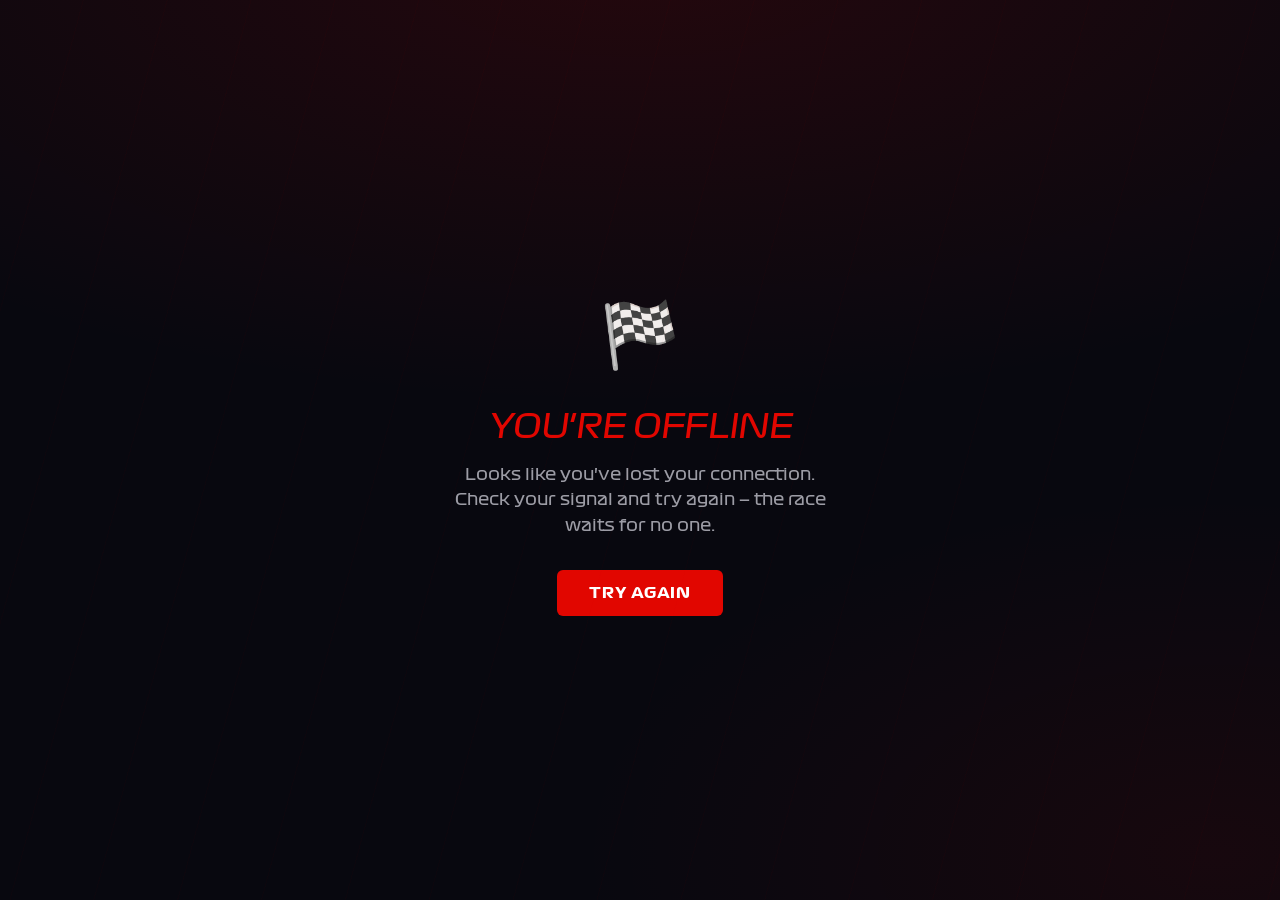
<file: offline.html>
<!DOCTYPE html>
<html lang="en">
<head>
<meta charset="UTF-8">
<meta name="viewport" content="width=device-width, initial-scale=1.0">
<title>Formula Fortnite — Offline</title>
<link rel="stylesheet" href="styles.css">
<link rel="stylesheet" href="theme-futuristic.css">
<style>
  body { display:flex; align-items:center; justify-content:center; min-height:100vh; text-align:center; padding:2rem; }
  .offline-box { max-width:400px; }
  .offline-icon { font-size:4rem; margin-bottom:1rem; }
  .offline-box h1 { font-family:'Formula1',sans-serif; font-style:italic; color:#E10600; font-size:2rem; margin-bottom:0.5rem; }
  .offline-box p { color:#9C9CA5; margin-bottom:2rem; line-height:1.6; }
  .retry-btn { background:#E10600; color:#fff; border:none; padding:0.9rem 2rem; border-radius:6px; font-family:'Formula1',sans-serif; font-weight:700; font-size:0.9rem; letter-spacing:0.05em; text-transform:uppercase; cursor:pointer; }
  .retry-btn:hover { background:#B10500; }
</style>
</head>
<body>
  <div class="offline-box">
    <div class="offline-icon">🏁</div>
    <h1>YOU'RE OFFLINE</h1>
    <p>Looks like you've lost your connection. Check your signal and try again — the race waits for no one.</p>
    <button class="retry-btn" onclick="window.location.reload()">TRY AGAIN</button>
  </div>
</body>
</html>
</file>
<file: styles.css>
/* ==================== F1 CUSTOM FONTS ==================== */

/* Formula1 — body/UI font family */
@font-face { font-family:'Formula1'; src:url('fonts/Formula1-Regular.ttf') format('truetype'); font-weight:400; font-style:normal; font-display:swap; }
@font-face { font-family:'Formula1'; src:url('fonts/Formula1-Bold.ttf') format('truetype'); font-weight:700; font-style:normal; font-display:swap; }
@font-face { font-family:'Formula1'; src:url('fonts/Formula1-Black.ttf') format('truetype'); font-weight:900; font-style:normal; font-display:swap; }
@font-face { font-family:'Formula1'; src:url('fonts/Formula1-Wide.ttf') format('truetype'); font-weight:800; font-style:normal; font-display:swap; }
@font-face { font-family:'Formula1'; src:url('fonts/F1-Italic.ttf') format('truetype'); font-weight:700; font-style:italic; font-display:swap; }

/* Formula1 Display — headline font family */
@font-face { font-family:'F1Display'; src:url('fonts/F1Display-Regular.otf') format('opentype'); font-weight:400; font-style:normal; font-display:swap; }
@font-face { font-family:'F1Display'; src:url('fonts/F1Display-SemiBold.ttf') format('truetype'); font-weight:600; font-style:normal; font-display:swap; }
@font-face { font-family:'F1Display'; src:url('fonts/F1Display-Bold.otf') format('opentype'); font-weight:700; font-style:normal; font-display:swap; }
@font-face { font-family:'F1Display'; src:url('fonts/F1Display-Black.otf') format('opentype'); font-weight:900; font-style:normal; font-display:swap; }
@font-face { font-family:'F1Display'; src:url('fonts/F1Display-Italic.otf') format('opentype'); font-weight:700; font-style:italic; font-display:swap; }
@font-face { font-family:'F1Display'; src:url('fonts/F1Display-Wide.otf') format('opentype'); font-weight:800; font-style:normal; font-display:swap; }

/* Specialist F1 fonts */
@font-face { font-family:'F1Pos'; src:url('fonts/F1PosNumber.otf') format('opentype'); font-weight:400; font-style:normal; font-display:swap; }
@font-face { font-family:'F1Timer'; src:url('fonts/F1Timer.ttf') format('truetype'); font-weight:400; font-style:normal; font-display:swap; }
@font-face { font-family:'F1Year'; src:url('fonts/F1Year.otf') format('opentype'); font-weight:400; font-style:normal; font-display:swap; }

/* ==================== F1-STYLE THEME ==================== */
:root {
    --f1-red: #E10600;
    --f1-red-dark: #B10500;
    --f1-dark: #15151E;
    --f1-surface: #1F1F27;
    --f1-surface-2: #2A2A35;
    --f1-line: #38383F;
    --f1-white: #FFFFFF;
    --f1-text: #E8E8EA;
    --f1-muted: #9C9CA5;
    --font-display: 'Formula1', 'Titillium Web', sans-serif;
    --font-body:    'Formula1', 'Titillium Web', sans-serif;
    --font-pos:     'F1Pos', 'Formula1', monospace;
    --font-timer:   'F1Timer', 'Formula1', monospace;
    --font-year:    'F1Year', 'Formula1', sans-serif;
    --font-hero:    'F1Display', 'Formula1', sans-serif;
    --transition: all 0.25s ease;
}
* { margin:0; padding:0; box-sizing:border-box; }
html { scroll-behavior:smooth; }
body { background:var(--f1-dark); color:var(--f1-text); font-family:var(--font-body); line-height:1.6; font-weight:400; }
h1,h2,h3,h4,h5,h6 { font-family:var(--font-display); font-weight:900; text-transform:uppercase; letter-spacing:-0.01em; }
h1 { font-size:3rem; } h2 { font-size:2rem; } h3 { font-size:1.6rem; } p { font-size:1rem; }
a { color:var(--f1-red); text-decoration:none; transition:var(--transition); }
a:hover { color:var(--f1-white); }

.navbar { background:var(--f1-dark); border-bottom:1px solid var(--f1-line); position:sticky; top:0; z-index:100; }
.navbar::after { content:''; display:block; height:3px; background:var(--f1-red); width:100%; }
.nav-container { max-width:1300px; margin:0 auto; padding:1rem 2rem; display:flex; justify-content:space-between; align-items:center; }
.nav-logo { display:flex; align-items:center; gap:0.6rem; }
.logo-ff { font-family:var(--font-display); font-weight:900; color:var(--f1-red); font-size:2rem; font-style:italic; letter-spacing:-0.03em; }
.logo-text { font-family:var(--font-display); color:var(--f1-white); font-size:0.85rem; font-weight:700; letter-spacing:0.12em; }
.nav-menu { display:flex; list-style:none; gap:1.8rem; }
.nav-link { font-family:var(--font-display); font-weight:700; font-size:0.9rem; letter-spacing:0.03em; color:var(--f1-text); text-transform:uppercase; position:relative; padding-bottom:0.4rem; }
.nav-link::after { content:''; position:absolute; bottom:0; left:0; width:0; height:3px; background:var(--f1-red); transition:var(--transition); }
.nav-link:hover::after, .nav-link.active::after { width:100%; }
.nav-link:hover, .nav-link.active { color:var(--f1-white); }
.nav-toggle { display:none; flex-direction:column; cursor:pointer; gap:0.35rem; }
.nav-toggle span { width:26px; height:3px; background:var(--f1-red); border-radius:2px; }

.lights-out { position:fixed; inset:0; background:var(--f1-dark); display:flex; justify-content:center; align-items:center; z-index:1000; pointer-events:none; }
.lights-out.hidden { display:none; }
.light { width:70px; height:70px; border-radius:50%; background:#3a0000; margin:0 12px; box-shadow:inset 0 0 0 4px #000; animation:lightPulse 0.8s ease-in-out infinite; }
.light-1 { animation-delay:0s; } .light-2 { animation-delay:0.15s; } .light-3 { animation-delay:0.3s; } .light-4 { animation-delay:0.45s; } .light-5 { animation-delay:0.6s; }
@keyframes lightPulse { 0%,100% { background:#3a0000; box-shadow:inset 0 0 0 4px #000; } 50% { background:var(--f1-red); box-shadow:inset 0 0 0 4px #000, 0 0 40px var(--f1-red); } }
.countdown { position:absolute; font-family:var(--font-display); font-weight:900; font-size:7rem; color:var(--f1-white); font-style:italic; animation:countdownFade 1s ease-out; }
@keyframes countdownFade { 0% { opacity:1; transform:scale(1); } 100% { opacity:0; transform:scale(0.6); } }

.container { max-width:1300px; margin:0 auto; padding:0 2rem; min-height:calc(100vh - 200px); }
.page { display:none; animation:fadeIn 0.4s ease-out; }
.page.active { display:block; }
@keyframes fadeIn {
    from { opacity:0; transform:translateY(16px); }
    to   { opacity:1; transform:translateY(0); }
}

/* HOME */
.race-strip { display:flex; align-items:center; gap:1rem; flex-wrap:wrap; background:var(--f1-surface); border:1px solid var(--f1-line); border-left:4px solid var(--f1-red); border-radius:8px; padding:0.9rem 1.2rem; margin:1.5rem 0; font-family:var(--font-display); }
.rs-round { color:var(--f1-red); font-weight:900; font-size:0.9rem; letter-spacing:0.05em; }
.rs-name { color:var(--f1-white); font-weight:700; }
.rs-track { color:var(--f1-muted); font-weight:600; font-size:0.9rem; }
.rs-date { color:var(--f1-text); font-weight:700; margin-left:auto; }
.rs-status { font-size:0.72rem; font-weight:700; color:var(--f1-muted); padding:0.2rem 0.6rem; border:1px solid var(--f1-line); border-radius:4px; }
.rs-status.up { color:var(--f1-red); border-color:var(--f1-red); }

.home-news { display:grid; grid-template-columns:1.4fr 1fr; gap:1.2rem; margin:1.5rem 0 3rem; }
.news-hero { position:relative; min-height:360px; border-radius:12px; overflow:hidden; cursor:pointer; display:flex; align-items:flex-end; background:var(--f1-surface); border:1px solid var(--f1-line); }
.news-hero:hover .nh-bg { transform:scale(1.04); }
.nh-bg { position:absolute; inset:0; background-size:cover; background-position:center; transition:transform 0.4s ease; }
.nh-placeholder { background:linear-gradient(135deg,#3a0d0c,var(--f1-surface) 70%); }
.nh-overlay { position:absolute; inset:0; background:linear-gradient(to top,rgba(0,0,0,0.9) 0%,rgba(0,0,0,0.2) 60%,transparent 100%); }
.nh-content { position:relative; padding:1.6rem; }
.nh-tag { display:inline-block; background:var(--f1-red); color:#fff; font-family:var(--font-display); font-weight:700; font-size:0.68rem; letter-spacing:0.1em; padding:0.25rem 0.6rem; border-radius:4px; margin-bottom:0.7rem; }
.nh-content h2 { color:var(--f1-white); font-size:1.7rem; font-style:italic; line-height:1.1; margin-bottom:0.6rem; }
.nh-content p { color:var(--f1-text); font-size:0.95rem; opacity:0.9; }
.news-side { display:grid; grid-template-rows:repeat(4,1fr); gap:0.8rem; }
.news-mini { display:flex; gap:0.9rem; background:var(--f1-surface); border:1px solid var(--f1-line); border-radius:8px; overflow:hidden; cursor:pointer; transition:var(--transition); align-items:stretch; }
.news-mini:hover { border-color:var(--f1-red); }
.news-mini-img { width:96px; flex-shrink:0; background-size:cover; background-position:center; background-color:var(--f1-surface-2); }
.news-mini-img.placeholder { background:linear-gradient(135deg,#3a0d0c,var(--f1-surface-2)); }
.news-mini-body { padding:0.7rem 0.9rem 0.7rem 0; display:flex; flex-direction:column; justify-content:center; }
.news-mini-body h4 { font-size:0.92rem; color:var(--f1-white); line-height:1.2; font-weight:700; }
.news-date { color:var(--f1-red); font-weight:700; font-size:0.72rem; letter-spacing:0.06em; text-transform:uppercase; margin-bottom:0.4rem; }
.modal-news-img { width:100%; height:200px; border-radius:8px; background-size:cover; background-position:center; }

/* SEASON BLOCK */
.season-block { margin:3rem 0; }
.season-divider { height:4px; background:repeating-linear-gradient(115deg,var(--f1-red) 0 30px,transparent 30px 36px); margin-bottom:1.5rem; }
.season-head { display:flex; align-items:center; justify-content:space-between; gap:1rem; margin-bottom:1.5rem; }
.season-head h2 { font-size:2rem; font-style:italic; color:var(--f1-white); }
#homeSeasonSelect, #seasonSelect, #calSeasonSelect, #resultsSeasonSelect { background:var(--f1-surface); color:var(--f1-white); border:1px solid var(--f1-line); border-radius:6px; padding:0.6rem 1rem; font-family:var(--font-display); font-weight:700; cursor:pointer; }
#homeSeasonSelect:focus, #seasonSelect:focus, #calSeasonSelect:focus, #resultsSeasonSelect:focus { outline:none; border-color:var(--f1-red); }

/* PODIUM */
.standings-controls { display:flex; gap:0.75rem; margin-bottom:1.5rem; }
.tab-btn { padding:0.7rem 1.4rem; background:var(--f1-surface); border:1px solid var(--f1-line); color:var(--f1-text); font-family:var(--font-display); font-weight:700; text-transform:uppercase; font-size:0.85rem; letter-spacing:0.03em; cursor:pointer; border-radius:6px; transition:var(--transition); }
.tab-btn.active { background:var(--f1-red); color:#fff; border-color:var(--f1-red); }
.tab-btn:hover { border-color:var(--f1-red); }
.podium { display:grid; grid-template-columns:repeat(3,1fr); gap:1rem; margin-bottom:2rem; }
.podium-card { position:relative; border-radius:10px; padding:1.3rem; min-height:150px; overflow:hidden; display:flex; justify-content:space-between; align-items:stretch; background:linear-gradient(105deg,color-mix(in srgb,var(--tc) 85%,black) 0%,color-mix(in srgb,var(--tc) 55%,black) 100%); }
.pc-info { position:relative; z-index:2; display:flex; flex-direction:column; }
.pc-pos { font-family:var(--font-display); font-weight:900; font-size:1.8rem; color:#fff; line-height:1; }
.pc-pos span { font-size:0.8rem; margin-left:2px; }
.pc-name { font-family:var(--font-display); font-weight:700; color:#fff; font-size:1.15rem; margin-top:0.5rem; line-height:1.1; }
.pc-team { color:rgba(255,255,255,0.85); font-size:0.82rem; font-weight:600; margin-top:0.15rem; }
.pc-pts { margin-top:auto; font-family:var(--font-display); font-weight:900; font-size:1.5rem; color:#fff; }
.pc-pts span { font-size:0.7rem; margin-left:3px; opacity:0.85; }
.pc-photo { position:absolute; bottom:0; right:0; z-index:2; display:flex; align-items:flex-end; height:100%; }
.pc-img { width:auto; height:100%; max-height:160px; border-radius:0; object-fit:contain; object-position:bottom center; filter:drop-shadow(0 0 8px rgba(0,0,0,0.5)); background:none; border:none; }
.pc-img-fallback { width:84px; height:84px; border-radius:50%; border:2px solid rgba(255,255,255,0.6); display:flex; align-items:center; justify-content:center; font-family:var(--font-display); font-weight:900; font-size:1.6rem; color:#fff; background:rgba(0,0,0,0.25); }

/* TABLE */
.table-container { overflow-x:auto; margin-bottom:1.5rem; border-radius:10px; }
.standings-table { width:100%; border-collapse:separate; border-spacing:0 6px; }
.standings-table thead th { background:transparent; padding:0.5rem 1rem; text-align:left; font-family:var(--font-display); font-size:0.72rem; font-weight:700; letter-spacing:0.1em; text-transform:uppercase; color:var(--f1-muted); }
.standings-table tbody tr { background:var(--f1-surface); transition:var(--transition); }
.standings-table tbody tr:hover { background:var(--f1-surface-2); }
.standings-table td { padding:1rem; font-size:0.95rem; border:none; }
.standings-table td:first-child { border-radius:8px 0 0 8px; }
.standings-table td:last-child { border-radius:0 8px 8px 0; }
.standings-table .pos { font-family:var(--font-display); font-weight:900; color:var(--f1-white); font-size:1.05rem; width:60px; border-left:5px solid var(--f1-red); }
.standings-table .driver { font-weight:700; color:var(--f1-white); }
.standings-table .team { color:var(--f1-muted); font-weight:600; }
.standings-table .team, .rt-team { color:#fff !important; font-weight:600; }
.standings-table .points { font-family:var(--font-display); font-weight:900; color:var(--f1-white); }
.team-dot { display:inline-block; width:10px; height:10px; border-radius:2px; margin-right:8px; vertical-align:middle; }

/* NEWS SECTION */
.news-section { margin:3.5rem 0; }
.news-section h2 { margin-bottom:1.5rem; }
.news-grid { display:grid; grid-template-columns:repeat(auto-fit,minmax(280px,1fr)); gap:1.5rem; }
.news-card { background:var(--f1-surface); border:1px solid var(--f1-line); border-radius:10px; overflow:hidden; transition:var(--transition); }
.news-card:hover { transform:translateY(-4px); border-color:var(--f1-red); }
.news-placeholder { width:100%; height:180px; background:linear-gradient(90deg,var(--f1-surface-2),var(--f1-surface)); animation:pulse 1.5s infinite; }
@keyframes pulse { 0%,100% { opacity:1; } 50% { opacity:0.5; } }
.news-card .news-body { padding:1.3rem; }
.news-card h3 { font-size:1.15rem; color:var(--f1-white); margin-bottom:0.5rem; }
.news-card p { font-size:0.9rem; color:var(--f1-muted); line-height:1.55; }

/* BUTTONS */
.btn { padding:0.9rem 1.8rem; border:none; border-radius:6px; font-family:var(--font-display); font-weight:700; font-size:0.9rem; letter-spacing:0.03em; text-transform:uppercase; cursor:pointer; transition:var(--transition); text-decoration:none; display:inline-block; }
.btn-primary { background:var(--f1-red); color:var(--f1-white); width:100%; }
.btn-primary:hover { background:var(--f1-red-dark); transform:translateY(-1px); }
.btn-secondary { background:transparent; color:var(--f1-white); border:1px solid var(--f1-line); margin-top:1rem; }
.btn-secondary:hover { border-color:var(--f1-red); color:var(--f1-red); }

/* SEASON BAR */
.season-bar { display:flex; align-items:center; gap:0.8rem; margin-bottom:1.5rem; }
.season-label { font-family:var(--font-display); font-weight:700; font-size:0.8rem; letter-spacing:0.1em; color:var(--f1-muted); }

/* CALENDAR */
.cal-top { margin:1.5rem 0 1rem; }
.cal-title { font-size:2.4rem; font-style:italic; color:var(--f1-white); margin-bottom:2rem; line-height:1.05; text-transform:uppercase; }
.cal-featured { display:grid; grid-template-columns:repeat(4,1fr); gap:1rem; margin-bottom:3rem; }
.feat-card { position:relative; min-height:200px; border-radius:10px; overflow:hidden; cursor:pointer; background-size:cover; background-position:center; display:flex; align-items:flex-end; transition:var(--transition); }
.feat-card.noimg { background:linear-gradient(150deg,var(--f1-surface-2),var(--f1-surface)); }
.feat-card:hover { transform:translateY(-3px); }
.feat-card.next { outline:2px solid var(--f1-red); }
.feat-overlay { position:absolute; inset:0; background:linear-gradient(to top,rgba(0,0,0,0.88),rgba(0,0,0,0.15)); }
.feat-body { position:relative; padding:1rem; width:100%; }
.feat-label { font-family:var(--font-display); font-weight:700; font-size:0.7rem; letter-spacing:0.12em; color:var(--f1-muted); text-transform:uppercase; }
.feat-card.next .feat-label { color:var(--f1-red); }
.feat-round { font-family:var(--font-display); font-weight:700; font-size:0.72rem; color:var(--f1-muted); margin-top:0.4rem; }
.feat-name { font-family:var(--font-display); font-weight:900; font-style:italic; color:var(--f1-white); font-size:1.3rem; line-height:1; margin:0.2rem 0; }
.feat-date { color:var(--f1-text); font-size:0.85rem; font-weight:600; }
.cal-grid { display:grid; grid-template-columns:repeat(3,1fr); gap:1rem; }
.cal-card { background:var(--f1-surface); border:1px solid var(--f1-line); border-radius:10px; padding:1.3rem; cursor:pointer; transition:var(--transition); min-height:170px; display:flex; flex-direction:column; position:relative; overflow:hidden; }
.cal-card:hover { border-color:var(--f1-red); transform:translateY(-3px); }
.cal-card.next { background:var(--f1-red); border-color:var(--f1-red); }
.cal-card.next .cal-round, .cal-card.next .cal-track, .cal-card.next .cal-date-lg { color:rgba(255,255,255,0.85); }
.cal-card.next .cal-name { color:#fff; }
.cal-card-bg { position:absolute; inset:0; background-size:cover; background-position:center; opacity:0.15; border-radius:10px; pointer-events:none; z-index:0; }
.cal-card.next .cal-card-bg { opacity:0.2; }
.cal-card-head, .cal-name, .cal-track, .cal-date-lg, .cal-card-foot, .cal-podium, .cal-next-badge, .cal-round, .cal-date { position:relative; z-index:1; }
.cal-card-head { display:flex; justify-content:space-between; align-items:center; margin-bottom:0.8rem; }
.cal-round { font-family:var(--font-display); font-weight:700; font-size:0.72rem; letter-spacing:0.08em; color:var(--f1-muted); }
.cal-date { font-family:var(--font-display); font-weight:700; font-size:0.75rem; color:var(--f1-text); }
.cal-next-badge { background:#fff; color:var(--f1-red); font-family:var(--font-display); font-weight:700; font-size:0.65rem; letter-spacing:0.08em; padding:0.25rem 0.6rem; border-radius:4px; }
.cal-name { font-family:var(--font-display); font-weight:900; font-style:italic; font-size:1.5rem; color:var(--f1-white); text-transform:uppercase; line-height:1; }
.cal-track { color:var(--f1-muted); font-size:0.82rem; font-weight:600; margin-top:0.3rem; }
.cal-date-lg { font-family:var(--font-display); font-weight:700; font-size:0.95rem; color:#fff; margin-top:auto; padding-top:0.8rem; }
.cal-card-foot { margin-top:auto; padding-top:0.9rem; display:flex; justify-content:space-between; align-items:flex-end; }
.cal-fmt { color:var(--f1-muted); font-size:0.78rem; font-weight:600; }
.cal-circuit { width:60px; height:36px; color:var(--f1-line); }
.cal-podium { margin-top:auto; padding-top:0.9rem; display:flex; flex-direction:column; gap:0.35rem; }
.cp-row { display:flex; align-items:center; gap:0.5rem; font-size:0.82rem; }
.cp-pos { font-family:var(--font-display); font-weight:900; color:var(--f1-muted); width:16px; }
.cp-name { color:var(--f1-text); font-weight:600; flex:1; }
.cp-pts { font-family:var(--font-display); font-weight:700; color:var(--f1-white); }

/* RESULTS */
.results-panel { background:var(--f1-surface); border:1px solid var(--f1-line); border-radius:12px; padding:0.5rem 1.5rem; overflow-x:auto; margin-top:1rem; }
.results-table { width:100%; border-collapse:collapse; }
.results-table thead th { text-align:left; padding:1.2rem 1rem; font-family:var(--font-display); font-size:0.72rem; font-weight:700; letter-spacing:0.1em; text-transform:uppercase; color:var(--f1-muted); border-bottom:1px solid var(--f1-line); }
.results-table tbody td { padding:1.1rem 1rem; font-size:0.95rem; border-bottom:1px solid var(--f1-line); color:var(--f1-text); }
.results-table tbody tr:last-child td { border-bottom:none; }
.results-table tbody tr { transition:var(--transition); }
.results-table tbody tr:hover { background:var(--f1-surface-2); }
.rt-gp { font-weight:700; color:var(--f1-white); }
.rt-date { color:var(--f1-muted); }
.rt-winner { font-weight:700; color:var(--f1-white); }
.rt-team { color:var(--f1-text); font-weight:600; }
.rt-laps { color:var(--f1-text); }
.rt-time { font-family:var(--font-display); font-weight:700; color:var(--f1-white); }
.rt-pos { font-family:var(--font-display); font-weight:900; color:var(--f1-red); }

/* STANDINGS PAGE */
.std-driver { display:flex; align-items:center; gap:0.7rem; font-weight:700; color:var(--f1-white); }
.std-avatar { width:34px; height:34px; border-radius:50%; object-fit:cover; border:2px solid var(--f1-line); background:var(--f1-surface-2); flex-shrink:0; }
.std-avatar-fallback { width:34px; height:34px; border-radius:50%; border:2px solid var(--f1-line); display:flex; align-items:center; justify-content:center; font-family:var(--font-display); font-weight:900; font-size:0.8rem; color:var(--f1-white); background:var(--f1-surface-2); flex-shrink:0; }
.std-nat { color:var(--f1-muted); font-weight:700; font-size:0.85rem; letter-spacing:0.03em; }

/* TEAMS */
.f1-teams-grid { display:grid; grid-template-columns:repeat(2,1fr); gap:1rem; }
.f1-team-card { position:relative; min-height:210px; border-radius:10px; overflow:hidden; padding:1.3rem; background:linear-gradient(120deg,color-mix(in srgb,var(--tc) 88%,black) 0%,color-mix(in srgb,var(--tc) 50%,#0d0d12) 100%); transition:var(--transition); display:flex; flex-direction:column; }
.f1-team-card:hover { transform:translateY(-3px); }
.ftc-top { display:flex; justify-content:space-between; align-items:flex-start; position:relative; z-index:2; }
.ftc-name { color:#fff; font-family:var(--font-display); font-weight:900; font-size:1.5rem; }
.ftc-logo { width:42px; height:42px; border-radius:50%; background:rgba(0,0,0,0.35); display:flex; align-items:center; justify-content:center; overflow:hidden; flex-shrink:0; }
.ftc-logo-img { width:100%; height:100%; object-fit:contain; }
.ftc-drivers { display:flex; gap:1.2rem; margin-top:0.7rem; position:relative; z-index:2; flex-wrap:wrap; }
.tdrv { display:flex; align-items:center; gap:0.45rem; }
.tdrv-av { width:26px; height:26px; border-radius:50%; object-fit:cover; border:1px solid rgba(255,255,255,0.5); }
.tdrv-av-fb { width:26px; height:26px; border-radius:50%; display:flex; align-items:center; justify-content:center; font-family:var(--font-display); font-weight:900; font-size:0.6rem; color:#fff; background:rgba(0,0,0,0.3); border:1px solid rgba(255,255,255,0.5); }
.tdrv-name { color:#fff; font-size:0.82rem; font-weight:500; }
.tdrv-name b { font-weight:800; }
.ftc-car { position:absolute; right:0; bottom:6px; width:78%; max-height:55%; object-fit:contain; object-position:bottom right; z-index:1; }

/* DRIVERS */
.drivers-sub { color:var(--f1-muted); margin:-0.5rem 0 2rem; font-size:1rem; }
.f1-drivers-grid { display:grid; grid-template-columns:repeat(4,1fr); gap:1rem; }
.f1-driver-card { position:relative; min-height:170px; border-radius:10px; overflow:hidden; background:linear-gradient(120deg,color-mix(in srgb,var(--tc) 90%,black) 0%,color-mix(in srgb,var(--tc) 55%,#111) 100%); transition:var(--transition); }
.f1-driver-card:hover { transform:translateY(-3px); }
.fdc-info { position:relative; z-index:2; padding:1.1rem; height:100%; display:flex; flex-direction:column; }
.fdc-first { display:block; color:rgba(255,255,255,0.9); font-size:1rem; font-weight:600; }
.fdc-last { display:block; color:#fff; font-family:var(--font-display); font-weight:900; font-size:1.4rem; text-transform:uppercase; }
.fdc-team { color:rgba(255,255,255,0.8); font-size:0.8rem; font-weight:600; margin-top:0.2rem; }
.fdc-num { font-family:var(--font-display); font-weight:900; font-style:italic; font-size:2.4rem; color:rgba(255,255,255,0.55); margin-top:0.4rem; }
.fdc-nat { margin-top:auto; font-family:var(--font-display); font-weight:700; font-size:0.78rem; color:rgba(255,255,255,0.85); letter-spacing:0.05em; }
.fdc-photo { position:absolute; right:-6px; bottom:0; height:100%; width:auto; max-width:62%; object-fit:contain; object-position:bottom right; z-index:1; }

/* DRIVER PHOTO */
.driver-photo { width:92px; height:92px; border-radius:50%; object-fit:cover; border:3px solid var(--f1-red); margin:0 auto 0.9rem; display:block; background:var(--f1-surface-2); }
.driver-photo-fallback { width:92px; height:92px; border-radius:50%; border:3px solid var(--f1-red); margin:0 auto 0.9rem; display:flex; align-items:center; justify-content:center; font-family:var(--font-display); font-weight:900; font-size:1.9rem; color:var(--f1-white); background:var(--f1-surface-2); }

/* MODAL */
.modal { position:fixed; inset:0; background:rgba(0,0,0,0.8); display:flex; justify-content:center; align-items:center; z-index:2000; padding:20px; backdrop-filter:blur(4px); }
.modal.hidden { display:none; }
.modal-inner { background:var(--f1-surface); border:1px solid var(--f1-line); border-top:4px solid var(--f1-red); border-radius:12px; width:100%; max-width:480px; max-height:85vh; overflow-y:auto; position:relative; padding:2rem; animation:fadeIn 0.25s ease-out; }
.modal-close { position:absolute; top:12px; right:14px; background:transparent; border:none; color:var(--f1-muted); font-size:1.8rem; cursor:pointer; line-height:1; }
.modal-close:hover { color:var(--f1-red); }
.modal-race-head .modal-race-num { font-family:var(--font-display); font-weight:900; font-style:italic; font-size:1.6rem; color:var(--f1-white); text-transform:uppercase; }

/* PROFILE */
.driver-profile { text-align:center; }
.profile-photo { width:180px; height:180px; border-radius:50%; object-fit:cover; border:4px solid var(--f1-red); margin:0 auto 1rem; display:block; background:var(--f1-surface-2); }
.profile-photo-fallback { width:180px; height:180px; border-radius:50%; border:4px solid var(--f1-red); margin:0 auto 1rem; display:flex; align-items:center; justify-content:center; font-family:var(--font-display); font-weight:900; font-size:3.5rem; color:var(--f1-white); background:var(--f1-surface-2); }
.profile-name { font-style:italic; color:var(--f1-white); font-size:2rem; margin-bottom:0.3rem; }
.profile-team { font-weight:700; text-transform:uppercase; letter-spacing:0.05em; margin-bottom:1.5rem; }
.profile-grid { display:grid; grid-template-columns:1fr 1fr; gap:0.8rem; text-align:left; }
.profile-stat { background:var(--f1-surface-2); border-radius:8px; padding:0.9rem 1rem; display:flex; flex-direction:column; }
.profile-stat span { font-size:0.75rem; color:var(--f1-muted); text-transform:uppercase; letter-spacing:0.05em; margin-bottom:0.3rem; }
.profile-stat strong { font-family:var(--font-display); font-weight:900; font-size:1.5rem; color:var(--f1-white); }
.profile-grid .profile-stat:first-child { grid-column:1/-1; }
.profile-grid .profile-stat:first-child strong { color:var(--f1-red); }

/* BANNERS */
.hof-banner { margin-top:2.5rem; background:var(--f1-surface); border:1px solid var(--f1-line); border-left:5px solid var(--f1-red); border-radius:12px; padding:2.5rem 2rem; cursor:pointer; transition:var(--transition); }
.hof-banner:hover { border-color:var(--f1-red); }
.hof-banner h2 { font-style:italic; color:var(--f1-white); font-size:2rem; margin-bottom:0.5rem; }
.hof-banner p { color:var(--f1-muted); margin-bottom:1.2rem; }
.hof-btn { display:inline-block; background:var(--f1-red); color:#fff; font-family:var(--font-display); font-weight:700; font-size:0.85rem; padding:0.7rem 1.4rem; border-radius:6px; }
.drivers-banner { margin-top:2.5rem; background:linear-gradient(120deg,#a00400,var(--f1-red)); border-radius:12px; padding:3rem 2rem; cursor:pointer; transition:filter 0.2s; }
.drivers-banner:hover { filter:brightness(1.05); }
.drivers-banner h2 { color:#fff; font-style:italic; font-size:2.2rem; margin-bottom:0.5rem; }
.drivers-banner p { color:rgba(255,255,255,0.9); margin-bottom:1.2rem; max-width:480px; }
.db-btn { display:inline-block; background:#fff; color:var(--f1-red); font-family:var(--font-display); font-weight:700; font-size:0.85rem; padding:0.7rem 1.4rem; border-radius:6px; }

/* PAGE TITLE */
.page-title { font-size:2.5rem; margin:3rem 0 1.5rem; color:var(--f1-white); font-style:italic; padding-bottom:1rem; border-bottom:3px solid var(--f1-red); }

/* ANIMATED BG */
body::after { content:''; position:fixed; inset:0; z-index:-1; pointer-events:none; background:repeating-linear-gradient(115deg,transparent 0 38px,rgba(225,6,0,0.035) 38px 40px); background-size:200% 100%; animation:ffbg 16s linear infinite; }
@keyframes ffbg { 0% { background-position:0 0; } 100% { background-position:140px 0; } }
@media (prefers-reduced-motion:reduce) { body::after { animation:none; } }

/* FOOTER */
.footer { background:var(--f1-dark); border-top:1px solid var(--f1-line); margin-top:4rem; padding:2rem; text-align:center; }
.footer::before { content:''; display:block; height:3px; background:var(--f1-red); width:60px; margin:0 auto 1.5rem; }
.footer-content p { margin-bottom:1rem; font-size:0.9rem; color:var(--f1-muted); }
.footer-links { display:flex; justify-content:center; gap:2rem; font-size:0.85rem; }
.footer-links a { color:var(--f1-text); font-weight:600; }
.footer-links a:hover { color:var(--f1-red); }

/* RESPONSIVE */
@media (max-width:900px) {
    .home-news { grid-template-columns:1fr; }
    .podium { grid-template-columns:1fr; }
    .cal-featured { grid-template-columns:repeat(2,1fr); }
    .cal-grid { grid-template-columns:repeat(2,1fr); }
    .f1-drivers-grid { grid-template-columns:repeat(2,1fr); }
    .f1-teams-grid { grid-template-columns:1fr; }
}
@media (max-width:600px) {
    .std-hide-mobile { display:none !important; }
    .container { padding:0 1rem; }
    .nav-menu {
        display:flex !important;
        flex-direction:column;
        position:fixed;
        top:0; left:0;
        width:100%;
        height:100vh;
        background:var(--f1-dark);
        justify-content:center;
        align-items:center;
        gap:2rem;
        z-index:99;
        transform:translateX(100%);
        transition:transform 0.3s ease;
        border-left:3px solid var(--f1-red);
    }
    .nav-menu.open { transform:translateX(0); }
    .nav-link { font-size:1.5rem; padding:0.5rem 1rem; }
    .nav-toggle { display:flex; z-index:100; position:relative; }
    .nav-toggle.open span:nth-child(1) { transform:translateY(8px) rotate(45deg); }
    .nav-toggle.open span:nth-child(2) { opacity:0; }
    .nav-toggle.open span:nth-child(3) { transform:translateY(-8px) rotate(-45deg); }
    .nav-toggle span { transition:all 0.3s ease; }
    .logo-text { display:none; }
    .cal-featured { grid-template-columns:1fr; }
    .cal-grid { grid-template-columns:1fr; }
    .cal-title { font-size:1.8rem; }
    .f1-drivers-grid { grid-template-columns:1fr; }
    .results-panel { padding:0.5rem 0.8rem; }
    .results-table thead th, .results-table tbody td { padding:0.8rem 0.5rem; font-size:0.82rem; }
    .standings-table th, .standings-table td { padding:0.75rem 0.6rem; font-size:0.85rem; }
}

/* ==================== F1 FONT SPECIFIC OVERRIDES ==================== */

/* Position numbers — F1Pos font */
.standings-table .pos,
.rt-pos,
.cp-pos,
.pc-pos,
.cal-round,
.feat-round,
.event-date { font-family: var(--font-pos); }

/* Points / lap times / timer values — F1Timer */
.standings-table .points,
.rt-time,
.cp-pts,
.pc-pts,
.cal-date { font-family: var(--font-timer); }

/* Season labels — F1Year */
.season-head h2,
.feat-label,
.rs-round,
.cal-title { font-family: var(--font-year); }

/* Hero display titles — F1Display Bold */
.hero-title,
.cal-title,
.page-title,
.profile-name,
.modal-race-num,
.fdc-last,
.ftc-name,
.feat-name,
.pc-name { font-family: var(--font-hero); }

/* Remove Google Fonts — we have our own now */

/* ==================== COUNTDOWN TIMER ==================== */
.countdown-bar {
    display:flex;
    align-items:center;
    gap:1.5rem;
    background:var(--f1-red);
    border-radius:8px;
    padding:1rem 1.5rem;
    margin-bottom:1.5rem;
    flex-wrap:wrap;
}
.cb-label {
    font-family:var(--font-display);
    font-weight:900;
    font-size:0.8rem;
    letter-spacing:0.1em;
    color:rgba(255,255,255,0.85);
    text-transform:uppercase;
}
.cb-units { display:flex; align-items:center; gap:0.5rem; }
.cb-unit { display:flex; flex-direction:column; align-items:center; min-width:52px; }
.cb-unit span {
    font-family:var(--font-timer);
    font-size:2rem;
    font-weight:900;
    color:#fff;
    line-height:1;
}
.cb-unit label { font-size:0.6rem; color:rgba(255,255,255,0.7); letter-spacing:0.1em; margin-top:2px; }
.cb-sep { font-family:var(--font-timer); font-size:1.8rem; color:rgba(255,255,255,0.5); font-weight:900; line-height:1; }

/* ==================== DRIVER PROFILE FULL PAGE ==================== */
.driver-profile-page {
    display:grid;
    grid-template-columns:300px 1fr;
    gap:2rem;
    margin-top:2rem;
}
.dpp-photo-col { display:flex; flex-direction:column; align-items:center; gap:1rem; }
.dpp-photo {
    width:240px; height:240px;
    border-radius:50%;
    object-fit:cover;
    border:4px solid var(--f1-red);
    background:var(--f1-surface-2);
    box-shadow:0 0 40px rgba(225,6,0,0.2);
}
.dpp-fallback {
    width:240px; height:240px;
    border-radius:50%;
    border:4px solid var(--f1-red);
    display:flex; align-items:center; justify-content:center;
    font-family:var(--font-pos);
    font-size:4rem; color:var(--f1-white);
    background:var(--f1-surface-2);
}
.dpp-number { font-family:var(--font-pos); font-size:5rem; color:var(--f1-red); line-height:1; }
.dpp-nat { font-family:var(--font-display); font-weight:700; font-size:1rem; letter-spacing:0.1em; color:var(--f1-muted); }
.dpp-info h1 { font-size:2.5rem; color:var(--f1-white); font-style:italic; margin-bottom:0.2rem; }
.dpp-team { color:var(--f1-red); font-weight:700; text-transform:uppercase; letter-spacing:0.05em; margin-bottom:1.5rem; font-size:1.1rem; }
.dpp-stats { display:grid; grid-template-columns:repeat(2,1fr); gap:0.8rem; margin-bottom:2rem; }
.dpp-stat { background:var(--f1-surface); border:1px solid var(--f1-line); border-radius:8px; padding:1rem; }
.dpp-stat label { font-size:0.72rem; color:var(--f1-muted); text-transform:uppercase; letter-spacing:0.08em; display:block; margin-bottom:0.3rem; }
.dpp-stat strong { font-family:var(--font-timer); font-size:1.8rem; color:var(--f1-white); display:block; }
.dpp-races h2 { font-size:1.3rem; margin-bottom:1rem; color:var(--f1-white); }
@media (max-width:700px) { .driver-profile-page { grid-template-columns:1fr; } .dpp-photo-col { flex-direction:row; flex-wrap:wrap; justify-content:center; } }

/* ==================== FORM GUIDE ==================== */
.form-guide { display:flex; gap:3px; }
.fg-dot { width:22px; height:22px; border-radius:4px; font-size:0.6rem; font-weight:900; display:flex; align-items:center; justify-content:center; color:#fff; font-family:var(--font-display); font-variant-numeric:tabular-nums; }
.fg-dot.fg-win { background:#2e7d32; }
.fg-dot.fg-pod { background:var(--f1-red); }
.fg-dot.fg-fin { background:#444; }
.fg-dot.fg-dnf { background:#222; color:#666; }

/* ==================== POINTS GAP ==================== */
.pts-gap { color:var(--f1-muted); font-size:0.85rem; }
.pts-leader { color:var(--f1-red); font-weight:700; font-size:0.85rem; }

/* ==================== FANTASY ==================== */
.fantasy-join { display:flex; justify-content:center; margin:2rem 0; }
.fj-card { background:var(--f1-surface); border:1px solid var(--f1-line); border-top:4px solid var(--f1-red); border-radius:12px; padding:2rem; width:100%; max-width:420px; text-align:center; }
.fj-card h2 { margin-bottom:0.5rem; font-style:italic; }
.fj-card p { color:var(--f1-muted); margin-bottom:1.5rem; font-size:0.9rem; }
.fj-card input { width:100%; padding:0.9rem; margin-bottom:1rem; background:var(--f1-surface-2); border:1px solid var(--f1-line); color:var(--f1-white); border-radius:6px; font-family:var(--font-display); font-size:1rem; text-align:center; }
.fj-card input:focus { outline:none; border-color:var(--f1-red); }
.fantasy-header { display:flex; justify-content:space-between; align-items:flex-end; margin-bottom:1.5rem; flex-wrap:wrap; gap:1rem; }
.fantasy-team-picker { background:var(--f1-surface); border:1px solid var(--f1-line); border-radius:12px; padding:1.5rem; }
.ftp-section { margin-bottom:1.5rem; }
.ftp-section h3 { font-size:1rem; color:var(--f1-white); margin-bottom:0.3rem; }
.ftp-hint { font-size:0.8rem; color:var(--f1-muted); margin-bottom:0.8rem; }
.ftp-grid { display:grid; grid-template-columns:repeat(auto-fill, minmax(160px,1fr)); gap:0.7rem; }
.ftp-card {
    background:linear-gradient(135deg, color-mix(in srgb,var(--tc) 40%,var(--f1-surface)), var(--f1-surface));
    border:2px solid var(--f1-line);
    border-radius:8px;
    padding:0.9rem;
    cursor:pointer;
    position:relative;
    transition:all 0.2s;
    user-select:none;
}
.ftp-card:hover { border-color:var(--tc); transform:translateY(-2px); }
.ftp-card.picked { border-color:var(--tc); background:linear-gradient(135deg, color-mix(in srgb,var(--tc) 60%,#000), color-mix(in srgb,var(--tc) 30%,#000)); }
.ftpc-name { font-family:var(--font-display); font-weight:700; color:var(--f1-white); font-size:0.9rem; }
.ftpc-team { color:rgba(255,255,255,0.7); font-size:0.75rem; margin-top:0.15rem; }
.ftpc-pts { color:rgba(255,255,255,0.6); font-size:0.72rem; margin-top:0.3rem; font-family:var(--font-timer); }
.ftpc-check { position:absolute; top:6px; right:8px; color:#fff; font-size:1rem; font-weight:900; }
#fantasySubmitBtn:disabled { background:#555; cursor:not-allowed; box-shadow:none; }
.fmp-box { background:var(--f1-surface); border:1px solid var(--f1-line); border-radius:12px; padding:1.5rem; }
.fmp-box h3 { margin-bottom:1rem; font-size:1rem; color:var(--f1-muted); }
.fmp-grid { display:grid; grid-template-columns:repeat(auto-fill,minmax(180px,1fr)); gap:0.6rem; margin-bottom:1rem; }
.fmp-item { background:var(--f1-surface-2); border-radius:6px; padding:0.7rem 0.9rem; }
.fmp-item span { display:block; color:var(--f1-white); font-weight:700; font-size:0.9rem; }
.fmp-item small { color:var(--f1-muted); font-size:0.78rem; }
.fmp-pts { color:var(--f1-muted); font-size:0.9rem; }
.fmp-pts strong { color:var(--f1-red); font-family:var(--font-timer); font-size:1.3rem; }
.fantasy-leaderboard h2 { margin-bottom:1rem; }
.hidden { display:none !important; }

/* ========== FANTASY TABS ========== */
.fantasy-tabs { display:flex; gap:0; margin-bottom:1.8rem; border-bottom:2px solid var(--f1-line); }
.fantasy-tab-btn { background:none; border:none; color:var(--f1-muted); font-family:var(--font-head); font-size:0.88rem; font-weight:700; letter-spacing:0.06em; cursor:pointer; padding:0.7rem 1.4rem; border-bottom:3px solid transparent; margin-bottom:-2px; transition:color 0.2s, border-color 0.2s; }
.fantasy-tab-btn:hover { color:var(--f1-white); }
.fantasy-tab-btn.active { color:var(--f1-white); border-bottom-color:var(--f1-red); }

/* ========== DISCORD NAV LINK ========== */
.nav-discord { color:#7289DA !important; display:inline-flex !important; align-items:center; gap:4px; }
.nav-discord:hover { color:#fff !important; }

/* ========== PREDICTIONS ========== */
.pred-notice { text-align:center; padding:3rem 1rem; color:var(--f1-muted); }
.pred-card { background:var(--f1-surface); border:1px solid var(--f1-line); border-radius:12px; padding:1.5rem; margin-bottom:1.2rem; }
.pred-card.pred-correct { border-color:#00c853; }
.pred-card.pred-wrong { border-color:#e10600; }
.pred-race-header { display:flex; justify-content:space-between; align-items:baseline; margin-bottom:0.8rem; }
.pred-race-name { font-family:var(--font-head); font-size:1.05rem; color:var(--f1-white); letter-spacing:0.04em; }
.pred-race-date { color:var(--f1-muted); font-size:0.82rem; }
.pred-label { color:var(--f1-muted); font-size:0.85rem; margin-bottom:0.8rem; }
.pred-grid { display:grid; grid-template-columns:repeat(auto-fill, minmax(130px, 1fr)); gap:0.5rem; }
.pred-driver { background:var(--f1-surface-2); border:2px solid transparent; border-radius:8px; padding:0.7rem 0.6rem; cursor:pointer; transition:border-color 0.15s, background 0.15s; }
.pred-driver:hover { border-color:var(--tc); }
.pred-driver.pred-picked { border-color:var(--tc); background:linear-gradient(135deg,color-mix(in srgb,var(--tc) 40%,#000),color-mix(in srgb,var(--tc) 15%,#000)); }
.pred-d-name { font-weight:700; font-size:0.85rem; color:var(--f1-white); }
.pred-d-team { font-size:0.75rem; color:var(--f1-muted); margin-top:2px; }
.pred-check { font-size:0.7rem; color:var(--tc); margin-top:4px; font-weight:700; }
.pred-saved { margin-top:1rem; color:var(--f1-muted); font-size:0.88rem; }
.pred-result-row { display:flex; justify-content:space-between; align-items:center; font-size:0.9rem; color:var(--f1-muted); }
.pred-result-row strong { color:var(--f1-white); }
.pred-badge { font-size:0.8rem; font-weight:700; padding:0.25rem 0.6rem; border-radius:99px; }
.pred-badge-win { background:rgba(0,200,83,0.15); color:#00c853; }
.pred-badge-loss { background:rgba(225,6,0,0.15); color:#e10600; }
.pred-badge-none { background:var(--f1-surface-2); color:var(--f1-muted); }

/* ========== DRIVER OF THE DAY ========== */
.dotd-race-block { background:var(--f1-surface); border:1px solid var(--f1-line); border-radius:14px; padding:1.5rem; margin-bottom:2rem; }
.dotd-race-header { display:flex; justify-content:space-between; align-items:baseline; margin-bottom:0.5rem; }
.dotd-race-header h2 { font-family:var(--font-head); font-size:1.1rem; color:var(--f1-white); margin:0; }
.dotd-date { color:var(--f1-muted); font-size:0.82rem; }
.dotd-hint { color:var(--f1-muted); font-size:0.85rem; margin:0.4rem 0 1rem; }
.dotd-hint strong { color:var(--f1-white); }
.dotd-grid { display:grid; grid-template-columns:repeat(auto-fill, minmax(140px, 1fr)); gap:0.6rem; }
.dotd-card { background:var(--f1-surface-2); border:2px solid transparent; border-radius:10px; padding:0.8rem 0.7rem; cursor:pointer; transition:border-color 0.15s, background 0.15s; }
.dotd-card:hover { border-color:var(--tc); }
.dotd-card.dotd-voted { border-color:var(--tc); background:linear-gradient(135deg,color-mix(in srgb,var(--tc) 40%,#000),color-mix(in srgb,var(--tc) 15%,#000)); cursor:default; }
.dotd-name { font-weight:700; font-size:0.88rem; color:var(--f1-white); }
.dotd-team { font-size:0.75rem; color:var(--f1-muted); margin-top:2px; }
.dotd-check { font-size:0.72rem; color:gold; font-weight:700; margin-top:5px; }
.dotd-bar-wrap { background:var(--f1-line); border-radius:99px; height:4px; margin-top:6px; overflow:hidden; }
.dotd-bar { height:4px; border-radius:99px; transition:width 0.4s; min-width:2px; }
.dotd-pct { font-size:0.72rem; color:var(--f1-muted); margin-top:3px; }
.dotd-total { color:var(--f1-muted); font-size:0.82rem; margin-top:1rem; text-align:right; }

/* ==================== PWA INSTALL / NOTIF BANNERS ==================== */
.install-banner {
    display:flex;
    justify-content:space-between;
    align-items:center;
    background:#1F1F27;
    border-bottom:2px solid var(--f1-red);
    padding:0.8rem 1.5rem;
    gap:1rem;
    flex-wrap:wrap;
    position:relative;
    z-index:101;
    animation:slideDown 0.3s ease-out;
}
.notif-banner { border-color:#FF6B35; }
@keyframes slideDown { from { transform:translateY(-100%); opacity:0; } to { transform:translateY(0); opacity:1; } }
.ib-left { display:flex; align-items:center; gap:0.8rem; }
.ib-icon { font-size:1.5rem; }
.ib-left strong { display:block; color:#fff; font-family:var(--font-display); font-size:0.9rem; font-weight:700; }
.ib-left span { color:var(--f1-muted); font-size:0.78rem; }
.ib-btns { display:flex; gap:0.6rem; }
.ib-yes { background:var(--f1-red); color:#fff; border:none; padding:0.5rem 1.2rem; border-radius:6px; font-family:var(--font-display); font-weight:700; font-size:0.78rem; letter-spacing:0.05em; cursor:pointer; }
.ib-yes:hover { background:var(--f1-red-dark); }
.ib-no { background:transparent; color:var(--f1-muted); border:1px solid var(--f1-line); padding:0.5rem 0.8rem; border-radius:6px; cursor:pointer; font-size:0.9rem; }
.ib-no:hover { color:#fff; }
</file>
<file: theme-futuristic.css>
/* ==================== FF FUTURISTIC THEME ==================== */
/* Loads on top of styles.css — remove link tag to revert instantly */

:root {
    --f1-dark:      #08080F;
    --f1-surface:   rgba(255,255,255,0.04);
    --f1-surface-2: rgba(255,255,255,0.08);
    --f1-line:      rgba(255,255,255,0.09);
    --f1-muted:     #7070A0;
}

/* ---- ANIMATED BACKGROUND ---- */
body {
    background: #08080F;
    background-image:
        radial-gradient(ellipse 80% 50% at 50% -5%, rgba(225,6,0,0.13), transparent),
        radial-gradient(ellipse 50% 40% at 95% 95%, rgba(225,6,0,0.07), transparent);
}
body::after {
    content:'';
    position:fixed;
    inset:0;
    z-index:0;
    pointer-events:none;
    background-image: repeating-linear-gradient(
        105deg,
        transparent 0, transparent 80px,
        rgba(225,6,0,0.025) 80px, rgba(225,6,0,0.025) 81px
    );
    background-size:300% 100%;
    animation: speedlines 12s linear infinite;
}
@keyframes speedlines {
    from { background-position:0 0; }
    to   { background-position:-600px 0; }
}
@media (prefers-reduced-motion:reduce) { body::after { animation:none; } }

/* ---- GLASS CARDS ---- */
.f1-driver-card,
.f1-team-card,
.news-mini,
.news-hero,
.fj-card,
.fantasy-team-picker,
.fmp-box,
.results-panel,
.cal-card:not(.next),
.feat-card.noimg,
.hof-banner,
.race-strip,
.modal-inner {
    background: rgba(255,255,255,0.04) !important;
    backdrop-filter: blur(14px);
    -webkit-backdrop-filter: blur(14px);
    border-color: rgba(255,255,255,0.08) !important;
}

/* standings rows */
.standings-table tbody tr { background: rgba(255,255,255,0.04); }
.standings-table tbody tr:hover { background: rgba(255,255,255,0.08); box-shadow: inset 0 0 0 1px rgba(225,6,0,0.3); }

/* results table */
.results-table tbody tr:hover { background: rgba(255,255,255,0.06); }

/* ---- GLOWING NAV ---- */
.navbar {
    background: rgba(8,8,15,0.8);
    backdrop-filter: blur(20px);
    -webkit-backdrop-filter: blur(20px);
    border-bottom: 1px solid rgba(255,255,255,0.07);
}
.navbar::after {
    background: linear-gradient(90deg, transparent, var(--f1-red), transparent);
    background-size: 200% 100%;
    animation: navsweep 3s ease-in-out infinite;
}
@keyframes navsweep {
    0%   { background-position: 200% 0; }
    100% { background-position: -200% 0; }
}

/* ---- GLOW ON HOVER ---- */
.f1-driver-card:hover,
.f1-team-card:hover,
.cal-card:hover,
.feat-card:hover,
.news-mini:hover,
.news-hero:hover,
.ftp-card:hover {
    box-shadow: 0 8px 32px rgba(225,6,0,0.15), 0 0 0 1px rgba(225,6,0,0.35) !important;
}

/* ---- RED GLOW ON ACCENTS ---- */
.profile-photo, .profile-photo-fallback, .dpp-photo, .dpp-fallback {
    box-shadow: 0 0 30px rgba(225,6,0,0.25);
}
.logo-ff { text-shadow: 0 0 20px rgba(225,6,0,0.6); }
.navbar::after { box-shadow: 0 0 8px rgba(225,6,0,0.4); }
.rs-status.up { box-shadow: 0 0 8px rgba(225,6,0,0.3); }

/* ---- MODAL BACKDROP ---- */
.modal { backdrop-filter: blur(10px); -webkit-backdrop-filter: blur(10px); background: rgba(0,0,0,0.7); }

/* ---- FOOTER ---- */
.footer {
    background: rgba(4,4,10,0.85);
    backdrop-filter: blur(12px);
}

/* ---- SEASON DIVIDER ---- */
.season-divider {
    background: linear-gradient(90deg, var(--f1-red), rgba(225,6,0,0.2), transparent);
    box-shadow: 0 0 12px rgba(225,6,0,0.4);
}

/* ---- PAGE TITLE BORDER ---- */
.page-title {
    border-image: linear-gradient(90deg, var(--f1-red), transparent) 1;
}

/* ---- COUNTDOWN BAR ---- */
.countdown-bar {
    background: linear-gradient(135deg, #a00400, var(--f1-red));
    box-shadow: 0 0 30px rgba(225,6,0,0.35);
}

/* ---- PODIUM CARDS ---- */
.podium-card {
    box-shadow: 0 4px 20px color-mix(in srgb, var(--tc) 30%, transparent);
}
.podium-card:hover {
    box-shadow: 0 8px 32px color-mix(in srgb, var(--tc) 45%, transparent) !important;
}
</file>
